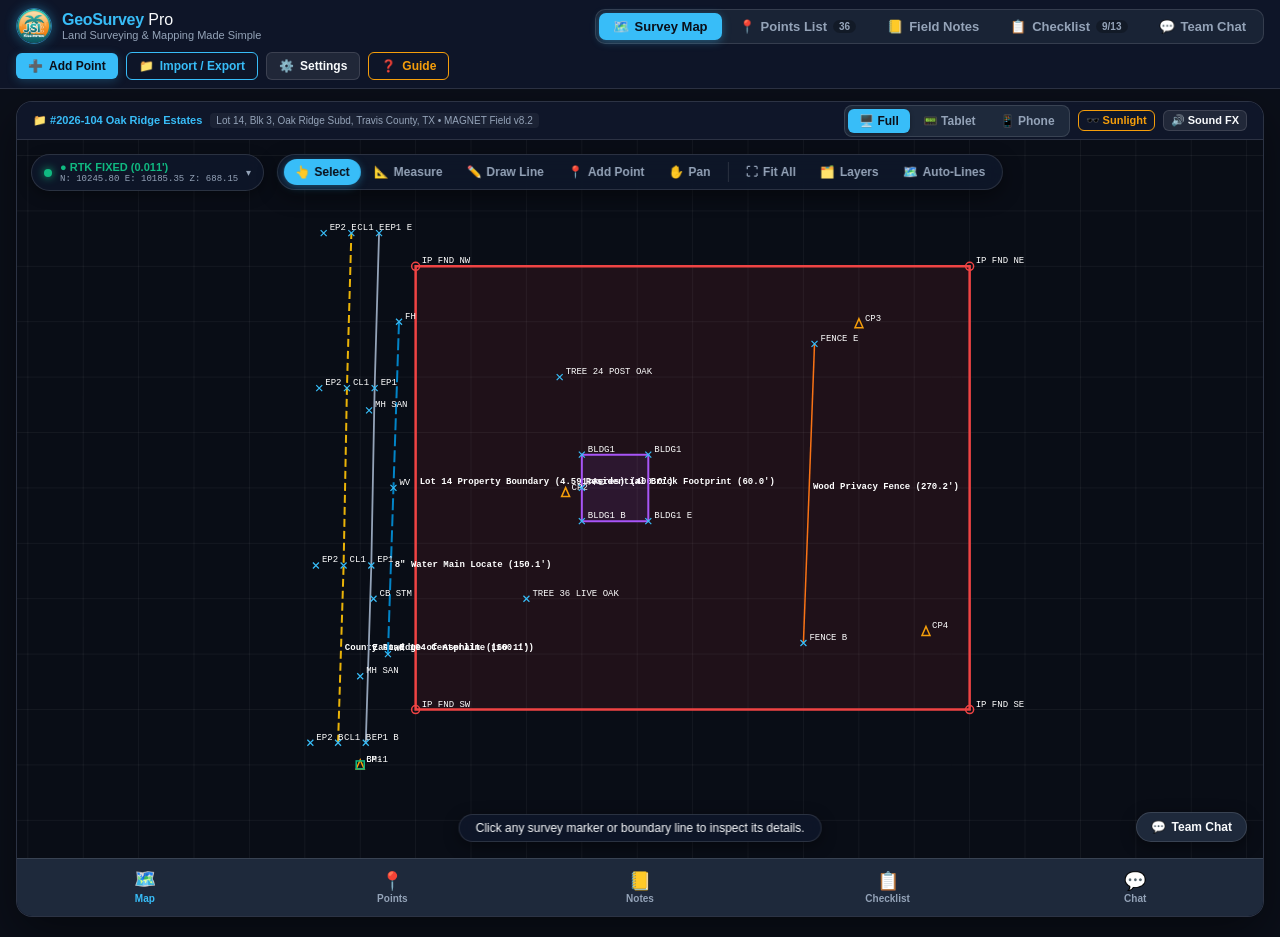
<file: index.html>
<!DOCTYPE html>
<html lang="en">
<head>
  <meta charset="UTF-8">
  <meta name="viewport" content="width=device-width, initial-scale=1.0, maximum-scale=1.0, user-scalable=no">
  <title>GeoSurvey Pro - Simple Land Surveying &amp; Mapping</title>
  <meta name="description" content="Land surveying software made simple: interactive site map, property boundary linework, points list, digital field book, project checklist, and team chat.">
  <meta name="theme-color" content="#0f172a">
  <meta name="mobile-web-app-capable" content="yes">
  <meta name="apple-mobile-web-app-capable" content="yes">
  <meta name="apple-mobile-web-app-status-bar-style" content="black-translucent">
  <link rel="manifest" href="manifest.json">
  <link rel="icon" type="image/png" sizes="48x48" href="assets/favicon-48.png">
  <link rel="icon" type="image/png" sizes="32x32" href="assets/favicon-32.png">
  <link rel="icon" type="image/png" sizes="192x192" href="assets/icon-192.png">
  <link rel="icon" type="image/svg+xml" href="assets/icon.svg">
  <link rel="apple-touch-icon" href="assets/icon-192.png">

  <!-- Core Styles -->
  <link rel="stylesheet" href="css/styles.css">
  <link rel="stylesheet" href="css/aim.css">
  <link rel="stylesheet" href="css/cad.css">
  <link rel="stylesheet" href="css/fieldbook.css">
  <link rel="stylesheet" href="css/platforms.css">
</head>
<body>

  <!-- MASTER TOP BAR: Clean, Human-Friendly Navigation & Global Actions -->
  <header class="master-header">
    <div class="brand-section">
      <img src="assets/logo.png" alt="GeoSurvey Logo" class="app-logo-img" onclick="window.app.openHowToUseModal()" title="GeoSurvey Pro - Click for Quick Guide">
      <div class="brand-text-wrap">
        <div class="brand-title-row">
          <span class="brand-title">GeoSurvey</span>
          <span class="brand-badge">Pro</span>
        </div>
        <div class="brand-sub">Land Surveying &amp; Mapping Made Simple</div>
      </div>
    </div>

    <!-- PRIMARY NAVIGATION TABS -->
    <nav class="header-nav-tabs">
      <button class="nav-tab-btn active" data-tab="cad" onclick="window.app.switchTab('cad')" title="Interactive Survey Site Map & Linework">
        <span>🗺️</span> <span class="nav-tab-text">Survey Map</span>
      </button>
      <button class="nav-tab-btn" data-tab="points" onclick="window.app.switchTab('points')" title="Coordinates Table & Point Collector">
        <span>📍</span> <span class="nav-tab-text">Points List</span>
        <span class="nav-tab-badge" id="header-points-count">36</span>
      </button>
      <button class="nav-tab-btn" data-tab="fieldbook" onclick="window.app.switchTab('fieldbook')" title="Digital Field Notes, Leveling & Monuments">
        <span>📒</span> <span class="nav-tab-text">Field Notes</span>
      </button>
      <button class="nav-tab-btn" data-tab="jobs" onclick="window.app.switchTab('jobs')" title="Project Tasks & Deliverables Checklist">
        <span>📋</span> <span class="nav-tab-text">Checklist</span>
        <span class="nav-tab-badge" id="header-checklist-count">8/13</span>
      </button>
      <button class="nav-tab-btn" data-tab="aim" onclick="window.app.switchTab('aim')" title="Team Instant Messaging (Field Crew & Office CAD)">
        <span>💬</span> <span class="nav-tab-text">Team Chat</span>
      </button>
    </nav>

    <!-- HEADER ACTION GROUP -->
    <div class="header-action-group">
      <button class="btn btn-sm btn-primary header-cta-btn" onclick="window.app.promptTakeRtkShot()" title="Record a new survey point or RTK GPS shot">
        <span>➕</span> <b>Add Point</b>
      </button>

      <button class="btn btn-sm btn-outline-primary" onclick="window.app.openImportExportModal()" title="Upload or Download CAD (DXF), CSV, or raw survey files">
        <span>📁</span> <b>Import / Export</b>
      </button>

      <button class="btn btn-sm btn-outline-light" onclick="window.app.openEquipmentModal()" title="Hardware Kit, Sensors, and Display Settings">
        <span>⚙️</span> <b>Settings</b>
      </button>

      <button class="btn btn-sm btn-outline-warning" onclick="window.app.openHowToUseModal()" title="Easy beginner's guide to using this app">
        <span>❓</span> <b>Guide</b>
      </button>
    </div>
  </header>

  <!-- MAIN APP CONTAINER -->
  <main class="device-outer-container">
    <div id="device-wrapper" class="mode-responsive brand-topcon">
      <div class="device-screen">

        <!-- SUB HEADER: Active Project Bar & Quick Toggles -->
        <div class="app-sub-header">
          <div class="sub-header-left">
            <span class="project-pill" onclick="window.app.switchTab('jobs')" title="Click to view Project Checklist">
              📁 <b id="app-bar-job-name">#2026-104 Oak Ridge Estates</b>
            </span>
            <span class="datum-tag" id="app-bar-job-sub">Lot 14, Travis County, TX • NAD83 / NAVD88</span>
          </div>

          <div class="sub-header-right">
            <!-- Viewport Switcher -->
            <div class="viewport-switcher" title="Switch viewport preview mode">
              <button class="mode-toggle-btn active" data-mode="responsive" onclick="window.app.setDeviceMode('responsive')" title="Full-width responsive view">🖥️ Full</button>
              <button class="mode-toggle-btn" data-mode="tablet" onclick="window.app.setDeviceMode('tablet')" title="Rugged tablet view">📟 Tablet</button>
              <button class="mode-toggle-btn" data-mode="phone" onclick="window.app.setDeviceMode('phone')" title="Mobile phone view">📱 Phone</button>
            </div>

            <button class="btn btn-xs btn-outline-warning" id="btn-sunlight-toggle" onclick="window.app.toggleSunlightMode()" title="Toggle High-Contrast Outdoor Sunlight Mode">
              🕶️ Sunlight
            </button>

            <button class="btn btn-xs btn-outline-light" onclick="window.soundFX.toggleMute(); this.textContent = window.soundFX.muted ? '🔇 Muted' : '🔊 Sound FX';">
              🔊 Sound FX
            </button>
          </div>
        </div>

        <!-- MAIN APP CONTENT VIEWPORT -->
        <div class="app-content-viewport">

          <!-- 1. SURVEY MAP & LINEWORK VIEW (100% Full Canvas) -->
          <section id="view-cad" class="app-view active">
            <div class="cad-viewport-layout">
              <canvas id="cad-canvas"></canvas>

              <!-- COMPACT GPS STATUS CHIP (Clickable for full sensor details) -->
              <div class="map-gps-chip" id="map-gps-chip" onclick="window.app.toggleGpsDetailsPopover()" title="Click to view GPS & Instrument accuracy details">
                <span class="status-indicator-dot online"></span>
                <div class="map-gps-chip-text">
                  <span class="map-gps-chip-title" id="status-gnss-badge">GPS: RTK FIXED (0.011')</span>
                  <span class="map-gps-chip-sub" id="rtk-hud-coords">N: 10245.80 E: 10185.35 Z: 688.15</span>
                </div>
                <span class="map-gps-chevron">▾</span>
              </div>

              <!-- GPS DETAILS POPOVER -->
              <div id="popover-gps-details" class="map-gps-popover" style="display: none;">
                <div class="popover-header">
                  <span>📡 Field Instrument &amp; GPS Status</span>
                  <button class="btn-close-sm" onclick="window.app.toggleGpsDetailsPopover()">✕</button>
                </div>
                <div class="popover-body">
                  <div class="popover-row"><span>Hardware:</span> <b id="hud-model">Topcon HiPer VR</b></div>
                  <div class="popover-row"><span>Controller:</span> <span id="hud-device">Topcon FC-6000</span></div>
                  <div class="popover-row"><span>Status:</span> <span class="badge badge-success" id="hud-status">RTK FIXED</span></div>
                  <div class="popover-row"><span>Satellites:</span> <span><b id="hud-sats">24</b> (PDOP: <span id="hud-pdop">1.05</span>)</span></div>
                  <div class="popover-row"><span>Horizontal Acc:</span> <b id="hud-hrms">0.011 ft</b></div>
                  <div class="popover-row"><span>Vertical Acc:</span> <b id="hud-vrms">0.019 ft</b></div>
                  <div class="popover-row"><span>Network:</span> <span id="hud-network">TopNET Live VRS</span></div>
                  <div class="popover-row"><span>Correction Link:</span> <span id="hud-link">LongLink BT ✔</span></div>
                  <div class="popover-row"><span>Software:</span> <span id="hud-sw">MAGNET Field v8.2</span></div>
                </div>
                <div class="popover-footer">
                  <button class="btn btn-xs btn-outline-warning w-full" onclick="window.app.openEquipmentModal()">⚙️ Change Hardware Kit</button>
                </div>
              </div>

              <!-- FLOATING MAP TOOLBAR (Top Center) -->
              <div class="map-floating-toolbar">
                <div class="map-tool-group">
                  <button class="map-tool-btn active" data-tool="select" onclick="window.cadEngine.setTool('select')" title="Select and inspect survey points or boundaries">
                    <span>👆</span> <b>Select</b>
                  </button>
                  <button class="map-tool-btn" data-tool="measure" onclick="window.cadEngine.setTool('measure')" title="Measure distance and bearing between points">
                    <span>📐</span> <b>Measure</b>
                  </button>
                  <button class="map-tool-btn" data-tool="line" onclick="window.cadEngine.setTool('line')" title="Draw property lines, roads, curbs, and buildings">
                    <span>✏️</span> <b>Draw Line</b>
                  </button>
                  <button class="map-tool-btn" data-tool="point" onclick="window.cadEngine.setTool('point')" title="Click on map to drop a new point">
                    <span>📍</span> <b>Add Point</b>
                  </button>
                  <button class="map-tool-btn" data-tool="pan" onclick="window.cadEngine.setTool('pan')" title="Pan around the map">
                    <span>✋</span> <b>Pan</b>
                  </button>
                </div>

                <div class="map-tool-divider"></div>

                <div class="map-action-group">
                  <button class="map-action-btn btn-finish-draw" id="btn-finish-drawing" onclick="window.cadEngine.finishActiveDrawing()" title="Finish drawing current line" style="display: none;">
                    <span>⚡</span> <b>Finish</b>
                  </button>
                  <button class="map-action-btn" onclick="window.cadEngine.fitExtents()" title="Fit all points and boundaries in view">
                    <span>⛶</span> <b>Fit All</b>
                  </button>
                  <button class="map-action-btn" onclick="window.cadEngine.toggleLayerModal()" title="Show/hide survey layers">
                    <span>🗂️</span> <b>Layers</b>
                  </button>
                  <button class="map-action-btn" onclick="window.app.runMagnetAutoLines()" title="Auto-connect MAGNET linework codes">
                    <span>🗺️</span> <b>Auto-Lines</b>
                  </button>
                </div>
              </div>

              <!-- SUB-BAR FOR FEATURE SELECTION (Visible when Draw Line is active) -->
              <div class="map-feature-subbar" id="map-feature-bar" style="display: none;">
                <span class="feature-bar-label">Drawing:</span>
                <button class="feat-chip active" data-feat="BOUNDARY" onclick="window.cadEngine.setFeature('BOUNDARY')">
                  <span class="feat-dot" style="background: #ef4444;"></span> Boundary Line
                </button>
                <button class="feat-chip" data-feat="CENTERLINE" onclick="window.cadEngine.setFeature('CENTERLINE')">
                  <span class="feat-dot" style="background: #eab308;"></span> Centerline
                </button>
                <button class="feat-chip" data-feat="EOP_CURB" onclick="window.cadEngine.setFeature('EOP_CURB')">
                  <span class="feat-dot" style="background: #94a3b8;"></span> Road Curb / EOP
                </button>
                <button class="feat-chip" data-feat="BUILDING" onclick="window.cadEngine.setFeature('BUILDING')">
                  <span class="feat-dot" style="background: #a855f7;"></span> Building
                </button>
                <button class="feat-chip" data-feat="UTILITIES" onclick="window.cadEngine.setFeature('UTILITIES')">
                  <span class="feat-dot" style="background: #0284c7;"></span> Utilities
                </button>
              </div>

              <!-- BOTTOM TOOL INSTRUCTION PILL -->
              <div class="map-instruction-pill" id="cad-tool-instruction">
                Click any survey marker or boundary line to inspect its details.
              </div>

              <!-- FLOATING CHAT BUTTON (Bottom Right) -->
              <button class="map-chat-float-btn" onclick="window.app.switchTab('aim')" title="Open Team Chat with Office CAD">
                💬 <span>Team Chat</span>
              </button>

              <!-- Dynamic Containers -->
              <div class="cad-inspector-wrapper" id="cad-inspector"></div>
              <div id="cad-measure-results"></div>
              <div id="cad-layer-modal"></div>
            </div>
          </section>

          <!-- 2. POINTS DATABASE & RTK GPS COLLECTOR VIEW -->
          <section id="view-points" class="app-view">
            <div class="points-view-container">
              <div class="points-header-row">
                <div class="search-input-wrap">
                  <input type="text" id="points-search-input" placeholder="Search points, codes, pins, benchmarks..." oninput="window.app.renderPointsTable()">
                </div>
                <span class="badge badge-primary" id="points-count-badge">36 Shots</span>
                <button class="btn btn-xs btn-outline-success" onclick="window.pointManager.connectDeviceGps(pos => window.app.showToast('Device GPS: Accuracy ' + pos.accuracyFt.toFixed(1) + ' ft'), err => window.app.showToast(err))">
                  🛰️ Phone GPS
                </button>
                <button class="btn btn-xs btn-outline-primary" onclick="window.dxfManager.exportCsv()">
                  📊 Export CSV
                </button>
                <button class="btn btn-xs btn-primary" onclick="window.app.promptTakeRtkShot()">
                  ➕ Add Point
                </button>
              </div>

              <!-- Point Category Filter Chips -->
              <div class="points-filter-bar">
                <span style="font-size: 11px; color: var(--text-muted); margin-right: 4px;">Filter:</span>
                <button class="pts-filter-btn active" data-filter="all" onclick="window.app.setPointsFilter('all')">All Points</button>
                <button class="pts-filter-btn" data-filter="pins" onclick="window.app.setPointsFilter('pins')">📌 Property Pins</button>
                <button class="pts-filter-btn" data-filter="curbs" onclick="window.app.setPointsFilter('curbs')">🛣️ Roads &amp; Curbs</button>
                <button class="pts-filter-btn" data-filter="buildings" onclick="window.app.setPointsFilter('buildings')">🏠 Buildings</button>
                <button class="pts-filter-btn" data-filter="utilities" onclick="window.app.setPointsFilter('utilities')">💧 Utilities</button>
              </div>

              <div class="points-table-wrapper" style="margin-top: 10px;">
                <table class="survey-table">
                  <thead>
                    <tr>
                      <th>PT #</th>
                      <th>CODE</th>
                      <th>NORTHING (Y)</th>
                      <th>EASTING (X)</th>
                      <th>ELEV (Z)</th>
                      <th>DESCRIPTION</th>
                      <th>ROD</th>
                      <th>ACTIONS</th>
                    </tr>
                  </thead>
                  <tbody id="points-table-body"></tbody>
                </table>
              </div>
            </div>
          </section>

          <!-- 3. DIGITAL FIELD NOTES REPLACEMENT VIEW -->
          <section id="view-fieldbook" class="app-view">
            <div id="fieldbook-container"></div>
          </section>

          <!-- 4. JOBS & CHECKLIST TRACKER VIEW -->
          <section id="view-jobs" class="app-view">
            <div id="jobs-container"></div>
          </section>

          <!-- 5. TEAM CHAT VIEW (Office CAD & Field Crew) -->
          <section id="view-aim" class="app-view">
            <div class="aim-view-container">
              <div id="aim-container" style="height: 100%;"></div>
            </div>
          </section>

        </div>

        <!-- NON-BLOCKING TOAST CONTAINER -->
        <div id="toast-container" class="toast-container"></div>

        <!-- MOBILE BOTTOM NAVIGATION BAR -->
        <nav class="android-bottom-nav">
          <button class="android-nav-item active" data-tab="cad" onclick="window.app.switchTab('cad')">
            <span class="nav-icon">🗺️</span>
            <span class="nav-label">Map</span>
          </button>

          <button class="android-nav-item" data-tab="points" onclick="window.app.switchTab('points')">
            <span class="nav-icon">📍</span>
            <span class="nav-label">Points</span>
          </button>

          <button class="android-nav-item" data-tab="fieldbook" onclick="window.app.switchTab('fieldbook')">
            <span class="nav-icon">📒</span>
            <span class="nav-label">Notes</span>
          </button>

          <button class="android-nav-item" data-tab="jobs" onclick="window.app.switchTab('jobs')">
            <span class="nav-icon">📋</span>
            <span class="nav-label">Checklist</span>
          </button>

          <button class="android-nav-item" data-tab="aim" onclick="window.app.switchTab('aim')">
            <span class="nav-icon">💬</span>
            <span class="nav-label">Chat</span>
          </button>
        </nav>

      </div>
    </div>
  </main>

  <!-- HIDDEN FILE INPUTS FOR IMPORTS -->
  <div style="display: none;">
    <input type="file" id="file-dxf-import" accept=".dxf">
    <input type="file" id="file-csv-import" accept=".csv,.txt">
    <input type="file" id="file-rw5-import" accept=".rw5,.raw">
    <input type="file" id="file-fbk-import" accept=".fbk">
  </div>

  <!-- MODAL ROOT (Import/Export, Guide, Equipment Kit, Quick Shot) -->
  <div id="modal-root"></div>

  <!-- Application Logic Scripts -->
  <script src="js/sample-data.js"></script>
  <script src="js/audio.js"></script>
  <script src="js/points.js"></script>
  <script src="js/cad-engine.js"></script>
  <script src="js/dxf.js"></script>
  <script src="js/fieldbook.js"></script>
  <script src="js/jobs.js"></script>
  <script src="js/aim-chat.js"></script>
  <script src="js/app.js"></script>

  <!-- PWA Service Worker Registration & Initialization -->
  <script>
    window.addEventListener('DOMContentLoaded', () => {
      window.app.init();

      if ('serviceWorker' in navigator) {
        navigator.serviceWorker.register('./sw.js')
          .then(reg => console.log('Surveyor Service Worker registered:', reg.scope))
          .catch(err => console.log('Service Worker registration skipped:', err));
      }
    });
  </script>
</body>
</html>
</file>
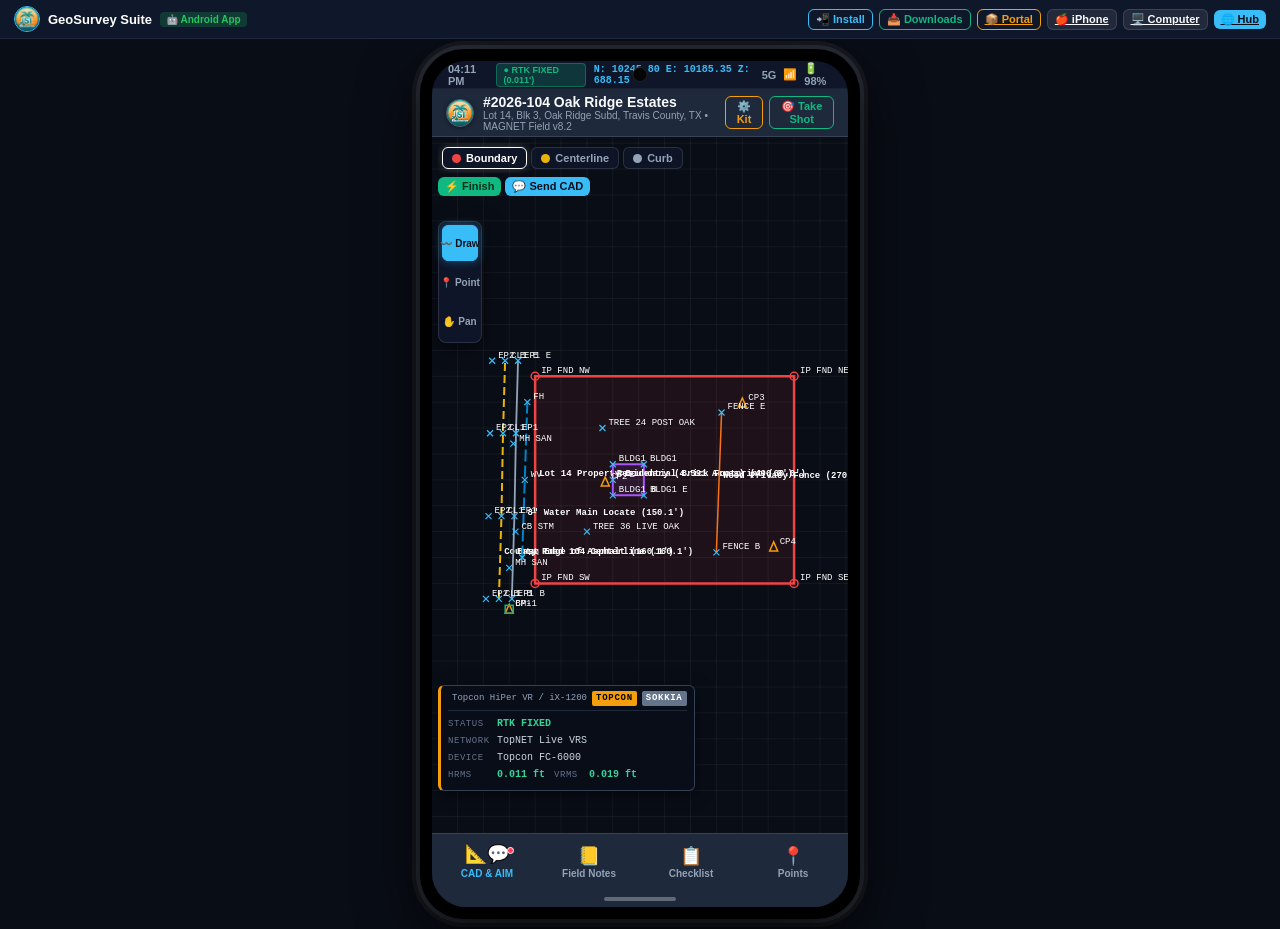
<file: android.html>
<!DOCTYPE html>
<html lang="en">
<head>
  <meta charset="UTF-8">
  <meta name="viewport" content="width=device-width, initial-scale=1.0, maximum-scale=1.0, user-scalable=no">
  <title>GeoSurvey Pro - Android Edition</title>
  <meta name="description" content="Land Surveying Android Application for Topcon & Sokkia Field Tablets: MAGNET Field integration, 3/4 CAD Canvas & 1/4 2-Person AIM Chat link, and Digital Field Notes.">
  <meta name="theme-color" content="#0f172a">
  <meta name="mobile-web-app-capable" content="yes">

  <link rel="manifest" href="manifest.json">
  <link rel="icon" type="image/png" sizes="48x48" href="assets/favicon-48.png">
  <link rel="icon" type="image/png" sizes="32x32" href="assets/favicon-32.png">
  <link rel="icon" type="image/png" sizes="192x192" href="assets/icon-192.png">
  <link rel="icon" type="image/svg+xml" href="assets/icon.svg">

  <!-- Core Styles -->
  <link rel="stylesheet" href="css/styles.css">
  <link rel="stylesheet" href="css/aim.css">
  <link rel="stylesheet" href="css/cad.css">
  <link rel="stylesheet" href="css/fieldbook.css">
  <link rel="stylesheet" href="css/platforms.css">

  <style>
    body {
      background: #090d16;
      margin: 0;
      padding: 0;
      min-height: 100vh;
      display: flex;
      flex-direction: column;
      align-items: center;
      justify-content: center;
    }
    .android-app-portal-bar {
      width: 100%;
      background: #0f172a;
      border-bottom: 1px solid #1e293b;
      padding: 6px 14px;
      display: flex;
      align-items: center;
      justify-content: space-between;
      box-sizing: border-box;
      z-index: 100;
    }
  </style>
</head>
<body>

  <!-- Top Suite Navigation Banner -->
  <header class="android-app-portal-bar">
    <div style="display: flex; align-items: center; gap: 8px;">
      <img src="assets/logo.png" alt="Logo" style="width: 26px; height: 26px; border-radius: 50%; border: 1.5px solid var(--accent-primary);">
      <span style="font-size: 13px; font-weight: 700; color: #ffffff;">GeoSurvey Suite</span>
      <span style="font-size: 10px; background: rgba(34, 197, 94, 0.2); color: #22c55e; padding: 2px 6px; border-radius: 4px; font-weight: 700;">🤖 Android App</span>
    </div>
    <div style="display: flex; align-items: center; gap: 6px;">
      <button class="btn btn-xs btn-outline-primary" onclick="window.app.promptAppInstall()" title="Install app to your device">📲 Install</button>
      <button class="btn btn-xs btn-outline-success" onclick="window.app.openDownloadModal()" title="Download testing packages for coworkers">📥 Downloads</button>
      <a href="downloads.html" class="btn btn-xs btn-outline-warning" title="Open Download Testing Portal">📦 Portal</a>
      <a href="iphone.html" class="btn btn-xs btn-outline-light" title="Switch to iPhone App">🍎 iPhone</a>
      <a href="desktop.html" class="btn btn-xs btn-outline-light" title="Switch to Computer Program">🖥️ Computer</a>
      <a href="index.html" class="btn btn-xs btn-primary" title="Return to Suite Hub">🌐 Hub</a>
    </div>
  </header>

  <!-- ANDROID / TOPCON FC-6000 DEVICE FRAME -->
  <main class="device-outer-container" style="padding: 10px 0;">
    <div id="device-wrapper" class="mode-phone brand-topcon">
      <div class="device-screen">

        <!-- ANDROID STATUS BAR -->
        <div class="android-status-bar">
          <div class="status-left">
            <span class="android-clock">08:42</span>
            <span class="gnss-fixed-tag" id="status-gnss-badge" onclick="window.app.openEquipmentModal()" style="cursor:pointer;" title="Tap to configure Topcon / Sokkia hardware">● RTK FIXED (0.011')</span>
            <span id="rtk-hud-coords" style="font-family: var(--font-mono); font-size: 10px; color: var(--accent-primary);">N: 10245.80 E: 10185.35 Z: 688.15</span>
          </div>
          <div class="status-right">
            <span>5G</span>
            <span>📶</span>
            <span>🔋 98%</span>
          </div>
        </div>

        <!-- ANDROID APP BAR -->
        <div class="android-app-bar">
          <div class="app-bar-brand-wrap">
            <img src="assets/logo.png" alt="GeoSurvey Logo" class="android-app-logo">
            <div class="app-bar-title">
              <h1 id="app-bar-job-name">#2026-104 Oak Ridge Estates</h1>
              <span id="app-bar-job-sub">Lot 14, Travis County, TX • MAGNET Field v8.2</span>
            </div>
          </div>
          <div class="app-bar-actions">
            <button class="btn btn-xs btn-outline-warning" onclick="window.app.openEquipmentModal()" title="Configure Topcon / Sokkia Kit">
              ⚙️ Kit
            </button>
            <button class="btn btn-xs btn-outline-success" onclick="window.app.promptTakeRtkShot()" title="Record MAGNET Field RTK / TS Shot">
              🎯 Take Shot
            </button>
          </div>
        </div>

        <!-- MAIN APP CONTENT VIEWPORT -->
        <div class="app-content-viewport">

          <!-- 1. SPLIT SCREEN: CAD CANVAS (3/4 SCREEN) & AIM 2-PERSON CHAT (1/4 SCREEN) -->
          <section id="view-cad" class="app-view active">
            <div class="cad-aim-split-container">
              <!-- CANVAS VIEWPORT (3/4 SCREEN) -->
              <div class="split-pane-cad">
                <div class="cad-viewport-layout">
                  <canvas id="cad-canvas"></canvas>

                  <!-- GNSS HUD OVERLAY -->
                  <div class="gnss-hud-overlay" id="gnss-hud">
                    <div class="gnss-hud-row gnss-hud-title" style="pointer-events:auto; cursor:pointer;" onclick="window.app.openEquipmentModal()" title="Click to switch Topcon / Sokkia gear">
                      <span class="gnss-brand topcon" id="hud-brand-topcon">TOPCON</span>
                      <span class="gnss-brand sokkia" id="hud-brand-sokkia">SOKKIA</span>
                      <span class="gnss-model" id="hud-model">HiPer VR / iX-1200</span>
                    </div>
                    <div class="gnss-hud-row">
                      <span class="gnss-label">STATUS</span>
                      <span class="gnss-value gnss-fixed" id="hud-status">RTK FIXED</span>
                    </div>
                    <div class="gnss-hud-row">
                      <span class="gnss-label">NETWORK</span>
                      <span class="gnss-value" id="hud-network">TopNET Live VRS</span>
                    </div>
                    <div class="gnss-hud-row">
                      <span class="gnss-label">DEVICE</span>
                      <span class="gnss-value" id="hud-device">Topcon FC-6000 (Android)</span>
                    </div>
                    <div class="gnss-hud-row">
                      <span class="gnss-label">HRMS</span>
                      <span class="gnss-value gnss-fixed" id="hud-hrms">0.011 ft</span>
                      <span class="gnss-label" style="margin-left:4px; min-width:30px;">VRMS</span>
                      <span class="gnss-value gnss-fixed" id="hud-vrms">0.019 ft</span>
                    </div>
                  </div>

                  <!-- Floating Top Survey Feature Bar -->
                  <div class="cad-floating-topbar">
                    <div class="sue-utility-bar">
                      <button class="survey-feat-btn sue-util-btn active" data-feat="BOUNDARY" onclick="window.cadEngine.setFeature('BOUNDARY')">
                        <span class="sue-util-dot" style="background: #ef4444;"></span> Boundary
                      </button>
                      <button class="survey-feat-btn sue-util-btn" data-feat="CENTERLINE" onclick="window.cadEngine.setFeature('CENTERLINE')">
                        <span class="sue-util-dot" style="background: #eab308;"></span> Centerline
                      </button>
                      <button class="survey-feat-btn sue-util-btn" data-feat="EOP_CURB" onclick="window.cadEngine.setFeature('EOP_CURB')">
                        <span class="sue-util-dot" style="background: #94a3b8;"></span> Curb
                      </button>
                    </div>

                    <div class="cad-top-right">
                      <div id="cad-coord-hud" class="cad-coord-badge">N: <b>10250.00</b> E: <b>10250.00</b></div>
                      <button class="btn btn-xs btn-success font-bold" onclick="window.cadEngine.finishActiveDrawing()" title="Finish Current Linework">
                        ⚡ Finish
                      </button>
                      <button class="btn btn-xs btn-primary font-bold" onclick="window.cadEngine.sendLineworkToAim()" title="Transmit Linework to Civil 3D Office via AIM">
                        💬 Send CAD
                      </button>
                    </div>
                  </div>

                  <!-- Left Survey Toolbox -->
                  <div class="sue-toolbox">
                    <button class="cad-tool-btn sue-tool-btn active" data-tool="line" onclick="window.cadEngine.setTool('line')" title="Draw Line">
                      〰️ Draw
                    </button>
                    <button class="cad-tool-btn sue-tool-btn" data-tool="point" onclick="window.cadEngine.setTool('point')" title="Add Point">
                      📍 Point
                    </button>
                    <button class="cad-tool-btn sue-tool-btn" data-tool="pan" onclick="window.cadEngine.setTool('pan')" title="Pan Site">
                      ✋ Pan
                    </button>
                  </div>

                  <div class="cad-inspector-wrapper" id="cad-inspector"></div>
                  <div id="cad-measure-results"></div>
                  <div id="cad-layer-modal"></div>
                </div>
              </div>

              <!-- AIM CHAT VIEWPORT (1/4 SCREEN - 2-PERSON DIRECT IM) -->
              <div class="split-pane-aim">
                <div id="aim-container" style="height: 100%;"></div>
              </div>
            </div>
          </section>

          <!-- 2. DIGITAL FIELD NOTES REPLACEMENT VIEW -->
          <section id="view-fieldbook" class="app-view">
            <div id="fieldbook-container"></div>
          </section>

          <!-- 3. JOBS & CHECKLIST TRACKER VIEW -->
          <section id="view-jobs" class="app-view">
            <div id="jobs-container"></div>
          </section>

          <!-- 4. SURVEY POINTS DATABASE VIEW -->
          <section id="view-points" class="app-view">
            <div class="points-view-container">
              <div class="points-header-row">
                <div class="search-input-wrap">
                  <input type="text" id="points-search-input" placeholder="Search points, codes, pins..." oninput="window.app.renderPointsTable()">
                </div>
                <span class="badge badge-primary" id="points-count-badge">36 Shots</span>
                <button class="btn btn-xs btn-outline-success" onclick="window.pointManager.connectDeviceGps(pos => window.app.showToast('Device GPS: Accuracy ' + pos.accuracyFt.toFixed(1) + ' ft'), err => window.app.showToast(err))">
                  🛰️ GPS
                </button>
                <button class="btn btn-xs btn-primary" onclick="window.app.promptTakeRtkShot()">
                  + Shot
                </button>
              </div>
              <div class="points-table-wrapper">
                <table class="survey-table">
                  <thead>
                    <tr>
                      <th>PT #</th>
                      <th>CODE</th>
                      <th>NORTHING</th>
                      <th>EASTING</th>
                      <th>ELEV</th>
                      <th>DESC</th>
                      <th>ACTIONS</th>
                    </tr>
                  </thead>
                  <tbody id="points-table-body"></tbody>
                </table>
              </div>
            </div>
          </section>

        </div>

        <!-- TOAST CONTAINER -->
        <div id="toast-container" class="toast-container"></div>

        <!-- ANDROID BOTTOM NAVIGATION BAR -->
        <nav class="android-bottom-nav">
          <button class="android-nav-item active" data-tab="cad" onclick="window.app.switchTab('cad')">
            <span class="nav-icon">📐💬</span>
            <span class="nav-label">CAD &amp; AIM</span>
            <span class="nav-badge-dot"></span>
          </button>

          <button class="android-nav-item" data-tab="fieldbook" onclick="window.app.switchTab('fieldbook')">
            <span class="nav-icon">📒</span>
            <span class="nav-label">Field Notes</span>
          </button>

          <button class="android-nav-item" data-tab="jobs" onclick="window.app.switchTab('jobs')">
            <span class="nav-icon">📋</span>
            <span class="nav-label">Checklist</span>
          </button>

          <button class="android-nav-item" data-tab="points" onclick="window.app.switchTab('points')">
            <span class="nav-icon">📍</span>
            <span class="nav-label">Points</span>
          </button>
        </nav>

        <!-- ANDROID GESTURE NAVIGATION PILL -->
        <div class="android-gesture-bar">
          <div class="gesture-pill"></div>
        </div>

      </div>
    </div>
  </main>

  <!-- MODAL ROOT -->
  <div id="modal-root"></div>

  <!-- Scripts -->
  <script src="js/sample-data.js"></script>
  <script src="js/audio.js"></script>
  <script src="js/points.js"></script>
  <script src="js/cad-engine.js"></script>
  <script src="js/dxf.js"></script>
  <script src="js/fieldbook.js"></script>
  <script src="js/jobs.js"></script>
  <script src="js/aim-chat.js"></script>
  <script src="js/app.js"></script>

  <script>
    window.addEventListener('DOMContentLoaded', () => {
      window.app.deviceMode = 'phone';
      window.app.init();
    });
  </script>
</body>
</html>
</file>
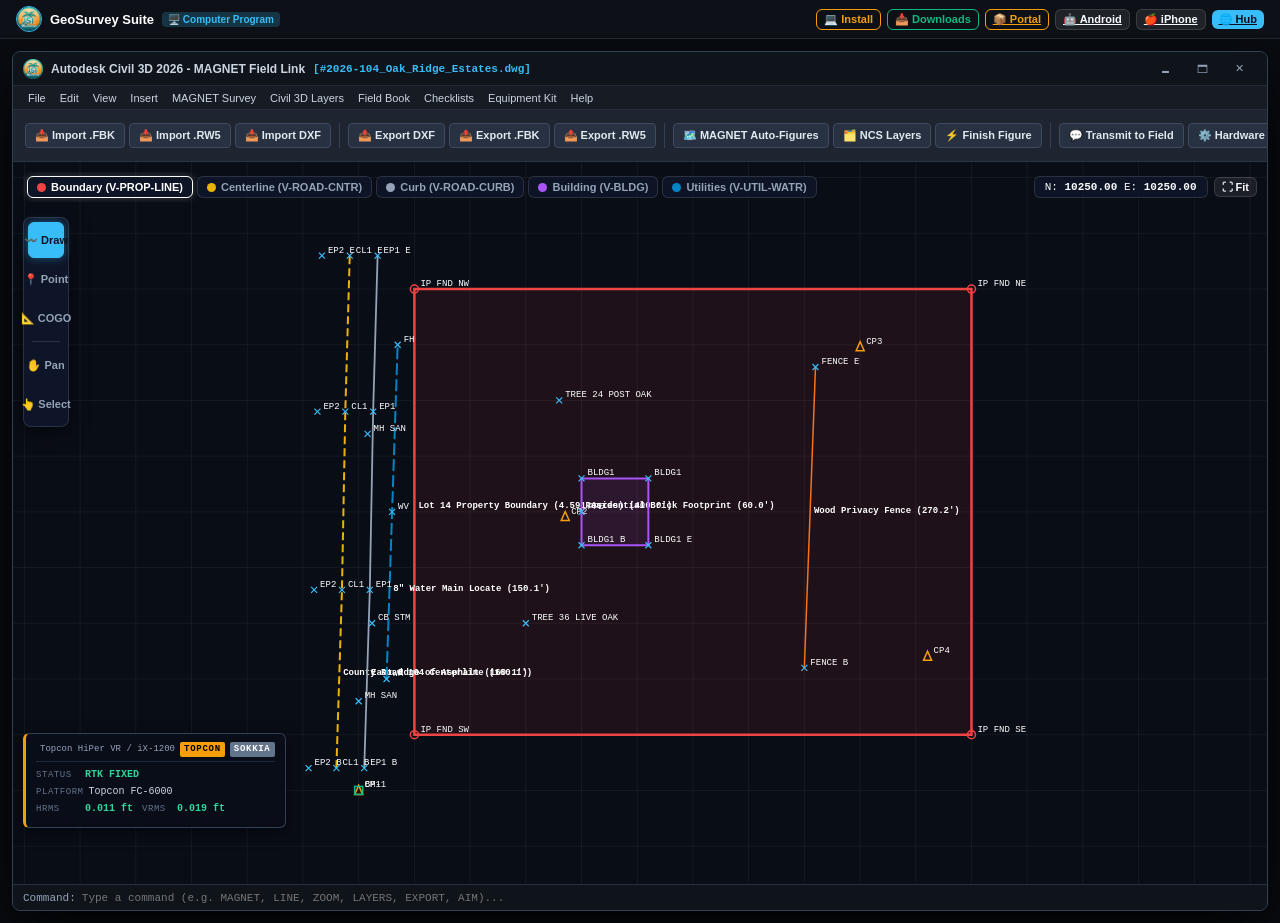
<file: desktop.html>
<!DOCTYPE html>
<html lang="en" class="desktop-program-root">
<head>
  <meta charset="UTF-8">
  <meta name="viewport" content="width=device-width, initial-scale=1.0">
  <title>GeoSurvey Civil 3D Office Workstation - Computer Program</title>
  <meta name="description" content="Land Surveying Computer Program: Autodesk Civil 3D 2026 Survey Workstation with MAGNET Field link, NCS survey figures, 2-person live AIM field link, and DXF/FBK/RW5 database.">
  <meta name="theme-color" content="#0f131a">

  <link rel="icon" type="image/png" sizes="48x48" href="assets/favicon-48.png">
  <link rel="icon" type="image/png" sizes="32x32" href="assets/favicon-32.png">
  <link rel="icon" type="image/png" sizes="192x192" href="assets/icon-192.png">
  <link rel="icon" type="image/svg+xml" href="assets/icon.svg">

  <!-- Core Styles -->
  <link rel="stylesheet" href="css/styles.css">
  <link rel="stylesheet" href="css/aim.css">
  <link rel="stylesheet" href="css/cad.css">
  <link rel="stylesheet" href="css/fieldbook.css">
  <link rel="stylesheet" href="css/platforms.css">

  <style>
    body {
      background: #090c12;
      margin: 0;
      padding: 0;
      min-height: 100vh;
      display: flex;
      flex-direction: column;
      align-items: center;
      justify-content: center;
      font-family: 'Segoe UI', Tahoma, Arial, sans-serif;
    }
    .desktop-portal-bar {
      width: 100%;
      background: #0d1117;
      border-bottom: 1px solid #21262d;
      padding: 6px 16px;
      display: flex;
      align-items: center;
      justify-content: space-between;
      box-sizing: border-box;
      z-index: 100;
    }
  </style>
</head>
<body>

  <!-- Suite Portal Bar -->
  <header class="desktop-portal-bar">
    <div style="display: flex; align-items: center; gap: 8px;">
      <img src="assets/logo.png" alt="Logo" style="width: 26px; height: 26px; border-radius: 50%; border: 1.5px solid var(--accent-primary);">
      <span style="font-size: 13px; font-weight: 700; color: #ffffff;">GeoSurvey Suite</span>
      <span style="font-size: 10px; background: rgba(56, 189, 248, 0.2); color: #38bdf8; padding: 2px 6px; border-radius: 4px; font-weight: 700;">🖥️ Computer Program</span>
    </div>
    <div style="display: flex; align-items: center; gap: 6px;">
      <button class="btn btn-xs btn-outline-warning" onclick="window.app.promptAppInstall()" title="Install software to your computer">💻 Install</button>
      <button class="btn btn-xs btn-outline-success" onclick="window.app.openDownloadModal()" title="Download testing packages for coworkers">📥 Downloads</button>
      <a href="downloads.html" class="btn btn-xs btn-outline-warning" title="Open Download Testing Portal">📦 Portal</a>
      <a href="android.html" class="btn btn-xs btn-outline-light" title="Switch to Android App">🤖 Android</a>
      <a href="iphone.html" class="btn btn-xs btn-outline-light" title="Switch to iPhone App">🍎 iPhone</a>
      <a href="index.html" class="btn btn-xs btn-primary" title="Return to Suite Hub">🌐 Hub</a>
    </div>
  </header>

  <!-- COMPUTER PROGRAM / CIVIL 3D WORKSTATION APPLICATION WINDOW -->
  <main class="device-outer-container" style="padding: 12px; max-width: 1420px; width: 100%;">
    <div id="device-wrapper" class="mode-desktop-app">

      <!-- DESKTOP WINDOW TITLEBAR (Windows 11 / CAD Workstation) -->
      <div class="desktop-titlebar">
        <div class="desktop-title-left">
          <img src="assets/logo.png" alt="Civil 3D" class="desktop-program-logo">
          <span>Autodesk Civil 3D 2026 - MAGNET Field Link</span>
          <span class="desktop-doc-name">[#2026-104_Oak_Ridge_Estates.dwg]</span>
        </div>
        <div class="desktop-window-controls">
          <button class="win-control-btn" title="Minimize">🗕</button>
          <button class="win-control-btn" title="Maximize">🗖</button>
          <button class="win-control-btn close" title="Close" onclick="window.location.href='index.html'">✕</button>
        </div>
      </div>

      <!-- DESKTOP MENU BAR -->
      <div class="desktop-menubar">
        <span class="menu-item">File</span>
        <span class="menu-item">Edit</span>
        <span class="menu-item">View</span>
        <span class="menu-item">Insert</span>
        <span class="menu-item" onclick="window.app.runMagnetAutoLines()">MAGNET Survey</span>
        <span class="menu-item" onclick="window.cadEngine.toggleLayerModal()">Civil 3D Layers</span>
        <span class="menu-item" onclick="window.app.switchTab('fieldbook')">Field Book</span>
        <span class="menu-item" onclick="window.app.switchTab('jobs')">Checklists</span>
        <span class="menu-item" onclick="window.app.openEquipmentModal()">Equipment Kit</span>
        <span class="menu-item">Help</span>
      </div>

      <!-- CIVIL 3D SURVEY RIBBON -->
      <div class="desktop-ribbon">
        <div class="ribbon-group">
          <button class="ribbon-btn" onclick="document.getElementById('file-fbk-import').click()" title="Import Civil 3D Survey Database Field Book">
            📥 Import .FBK
          </button>
          <button class="ribbon-btn" onclick="document.getElementById('file-rw5-import').click()" title="Import Topcon/Sokkia MAGNET Raw">
            📥 Import .RW5
          </button>
          <button class="ribbon-btn" onclick="document.getElementById('file-dxf-import').click()" title="Import AutoCAD / Civil 3D DXF">
            📥 Import DXF
          </button>
        </div>

        <div class="ribbon-group">
          <button class="ribbon-btn" onclick="window.dxfManager.downloadDxf()" title="Export Civil 3D NCS Layered DXF">
            📤 Export DXF
          </button>
          <button class="ribbon-btn" onclick="window.dxfManager.exportCivil3dFbk()" title="Export Civil 3D .FBK">
            📤 Export .FBK
          </button>
          <button class="ribbon-btn" onclick="window.dxfManager.exportMagnetRaw()" title="Export MAGNET .RW5">
            📤 Export .RW5
          </button>
        </div>

        <div class="ribbon-group">
          <button class="ribbon-btn" onclick="window.app.runMagnetAutoLines()" title="Auto-build survey figures from MAGNET feature codes">
            🗺️ MAGNET Auto-Figures
          </button>
          <button class="ribbon-btn" onclick="window.cadEngine.toggleLayerModal()" title="Civil 3D NCS Layers">
            🗂️ NCS Layers
          </button>
          <button class="ribbon-btn" onclick="window.cadEngine.finishActiveDrawing()" title="Finish Current Figure">
            ⚡ Finish Figure
          </button>
        </div>

        <div class="ribbon-group">
          <button class="ribbon-btn" onclick="window.cadEngine.sendLineworkToAim()" title="Transmit Linework to Field Chief Mike via AIM">
            💬 Transmit to Field
          </button>
          <button class="ribbon-btn" onclick="window.app.openEquipmentModal()" title="Field Hardware Kit Config">
            ⚙️ Hardware Kit
          </button>
        </div>

        <!-- Hidden file inputs -->
        <input type="file" id="file-fbk-import" accept=".fbk,text/plain,application/octet-stream" style="display: none;">
        <input type="file" id="file-rw5-import" accept=".rw5,.raw,text/plain,application/octet-stream" style="display: none;">
        <input type="file" id="file-dxf-import" accept=".dxf,text/plain,application/octet-stream" style="display: none;">
      </div>

      <!-- MAIN PROGRAM VIEWPORT -->
      <div class="app-content-viewport" style="flex: 1; position: relative;">

        <!-- 1. SPLIT SCREEN: CIVIL 3D DRAFTING STATION (75% / 3/4) & AIM FIELD LINK (25% / 1/4) -->
        <section id="view-cad" class="app-view active" style="height: 100%;">
          <div class="cad-aim-split-container">
            <!-- CIVIL 3D WORKSTATION CANVAS (3/4 SCREEN) -->
            <div class="split-pane-cad">
              <div class="cad-viewport-layout">
                <canvas id="cad-canvas"></canvas>

                <!-- TOPCON / SOKKIA GNSS & ROBOTIC TS HUD OVERLAY -->
                <div class="gnss-hud-overlay" id="gnss-hud">
                  <div class="gnss-hud-row gnss-hud-title" style="pointer-events:auto; cursor:pointer;" onclick="window.app.openEquipmentModal()" title="Click to switch gear">
                    <span class="gnss-brand topcon" id="hud-brand-topcon">TOPCON</span>
                    <span class="gnss-brand sokkia" id="hud-brand-sokkia">SOKKIA</span>
                    <span class="gnss-model" id="hud-model">HiPer VR / iX-1200</span>
                  </div>
                  <div class="gnss-hud-row">
                    <span class="gnss-label">STATUS</span>
                    <span class="gnss-value gnss-fixed" id="hud-status">RTK FIXED</span>
                  </div>
                  <div class="gnss-hud-row">
                    <span class="gnss-label">PLATFORM</span>
                    <span class="gnss-value" id="hud-device">Civil 3D Workstation (PC)</span>
                  </div>
                  <div class="gnss-hud-row">
                    <span class="gnss-label">HRMS</span>
                    <span class="gnss-value gnss-fixed" id="hud-hrms">0.011 ft</span>
                    <span class="gnss-label" style="margin-left:4px; min-width:30px;">VRMS</span>
                    <span class="gnss-value gnss-fixed" id="hud-vrms">0.019 ft</span>
                  </div>
                </div>

                <!-- Floating Top Survey Feature Bar -->
                <div class="cad-floating-topbar">
                  <div class="sue-utility-bar">
                    <button class="survey-feat-btn sue-util-btn active" data-feat="BOUNDARY" onclick="window.cadEngine.setFeature('BOUNDARY')">
                      <span class="sue-util-dot" style="background: #ef4444;"></span> Boundary (V-PROP-LINE)
                    </button>
                    <button class="survey-feat-btn sue-util-btn" data-feat="CENTERLINE" onclick="window.cadEngine.setFeature('CENTERLINE')">
                      <span class="sue-util-dot" style="background: #eab308;"></span> Centerline (V-ROAD-CNTR)
                    </button>
                    <button class="survey-feat-btn sue-util-btn" data-feat="EOP_CURB" onclick="window.cadEngine.setFeature('EOP_CURB')">
                      <span class="sue-util-dot" style="background: #94a3b8;"></span> Curb (V-ROAD-CURB)
                    </button>
                    <button class="survey-feat-btn sue-util-btn" data-feat="BUILDING" onclick="window.cadEngine.setFeature('BUILDING')">
                      <span class="sue-util-dot" style="background: #a855f7;"></span> Building (V-BLDG)
                    </button>
                    <button class="survey-feat-btn sue-util-btn" data-feat="UTILITIES" onclick="window.cadEngine.setFeature('UTILITIES')">
                      <span class="sue-util-dot" style="background: #0284c7;"></span> Utilities (V-UTIL-WATR)
                    </button>
                  </div>

                  <div class="cad-top-right">
                    <div id="cad-coord-hud" class="cad-coord-badge">N: <b>10250.00</b> E: <b>10250.00</b></div>
                    <button class="btn btn-xs btn-outline-light" onclick="window.cadEngine.fitExtents()" title="Zoom Extents">
                      ⛶ Fit
                    </button>
                  </div>
                </div>

                <!-- Floating Left Survey Toolbox -->
                <div class="sue-toolbox">
                  <button class="cad-tool-btn sue-tool-btn active" data-tool="line" onclick="window.cadEngine.setTool('line')" title="Draw Line">
                    〰️ Draw
                  </button>
                  <button class="cad-tool-btn sue-tool-btn" data-tool="point" onclick="window.cadEngine.setTool('point')" title="Add Point">
                    📍 Point
                  </button>
                  <button class="cad-tool-btn sue-tool-btn" data-tool="measure" onclick="window.cadEngine.setTool('measure')" title="Measure COGO Inverse">
                    📐 COGO
                  </button>
                  <div class="toolbox-divider"></div>
                  <button class="cad-tool-btn sue-tool-btn" data-tool="pan" onclick="window.cadEngine.setTool('pan')" title="Pan Site">
                    ✋ Pan
                  </button>
                  <button class="cad-tool-btn sue-tool-btn" data-tool="select" onclick="window.cadEngine.setTool('select')" title="Select Point">
                    👆 Select
                  </button>
                </div>

                <div class="cad-inspector-wrapper" id="cad-inspector"></div>
                <div id="cad-measure-results"></div>
                <div id="cad-layer-modal"></div>
              </div>
            </div>

            <!-- AIM FIELD CHAT DOCKED SIDEBAR (1/4 OF SCREEN - 2-PERSON DIRECT IM) -->
            <div class="split-pane-aim">
              <div id="aim-container" style="height: 100%;"></div>
            </div>
          </div>
        </section>

        <!-- 2. DIGITAL FIELD NOTES -->
        <section id="view-fieldbook" class="app-view">
          <div id="fieldbook-container"></div>
        </section>

        <!-- 3. JOBS & CHECKLIST TRACKER -->
        <section id="view-jobs" class="app-view">
          <div id="jobs-container"></div>
        </section>

        <!-- 4. POINTS DATABASE -->
        <section id="view-points" class="app-view">
          <div class="points-view-container">
            <div class="points-header-row">
              <div class="search-input-wrap">
                <input type="text" id="points-search-input" placeholder="Search coordinates, MAGNET codes..." oninput="window.app.renderPointsTable()">
              </div>
              <span class="badge badge-primary" id="points-count-badge">36 Shots</span>
              <button class="btn btn-xs btn-primary" onclick="window.app.promptTakeRtkShot()">
                + Take Shot
              </button>
            </div>
            <div class="points-table-wrapper">
              <table class="survey-table">
                <thead>
                  <tr>
                    <th>PT #</th>
                    <th>CODE</th>
                    <th>NORTHING</th>
                    <th>EASTING</th>
                    <th>ELEV</th>
                    <th>DESC</th>
                    <th>ACTIONS</th>
                  </tr>
                </thead>
                <tbody id="points-table-body"></tbody>
              </table>
            </div>
          </div>
        </section>

      </div>

      <!-- AUTOCAD / CIVIL 3D COMMAND LINE BAR -->
      <div class="desktop-command-line">
        <span class="cmd-prefix">Command:</span>
        <input type="text" class="cmd-input" id="cmd-input" placeholder="Type a command (e.g. MAGNET, LINE, ZOOM, LAYERS, EXPORT, AIM)..." onkeydown="
          if (event.key === 'Enter') {
            const cmd = this.value.trim().toUpperCase();
            this.value = '';
            if (cmd === 'ZOOM' || cmd === 'Z') window.cadEngine.fitExtents();
            else if (cmd === 'LINE' || cmd === 'L') window.cadEngine.setTool('line');
            else if (cmd === 'MAGNET') window.app.runMagnetAutoLines();
            else if (cmd === 'LAYERS') window.cadEngine.toggleLayerModal();
            else if (cmd === 'EXPORT' || cmd === 'DXF') window.dxfManager.downloadDxf();
            else if (cmd === 'AIM') window.app.switchTab('cad');
            else if (cmd === 'BOOK') window.app.switchTab('fieldbook');
            else if (cmd === 'JOBS') window.app.switchTab('jobs');
            else if (window.app.showToast) window.app.showToast('Executed: ' + cmd);
          }
        ">
      </div>

    </div>
  </main>

  <div id="modal-root"></div>
  <div id="toast-container" class="toast-container"></div>

  <!-- Scripts -->
  <script src="js/sample-data.js"></script>
  <script src="js/audio.js"></script>
  <script src="js/points.js"></script>
  <script src="js/cad-engine.js"></script>
  <script src="js/dxf.js"></script>
  <script src="js/fieldbook.js"></script>
  <script src="js/jobs.js"></script>
  <script src="js/aim-chat.js"></script>
  <script src="js/app.js"></script>

  <script>
    window.addEventListener('DOMContentLoaded', () => {
      window.app.deviceMode = 'cad-station';
      window.app.init();
      // CAD Station identity defaults to Dave (Senior Civil 3D Drafter)
      if (window.aimChat) {
        window.aimChat.switchUserRole('cad');
      }
    });
  </script>
</body>
</html>
</file>
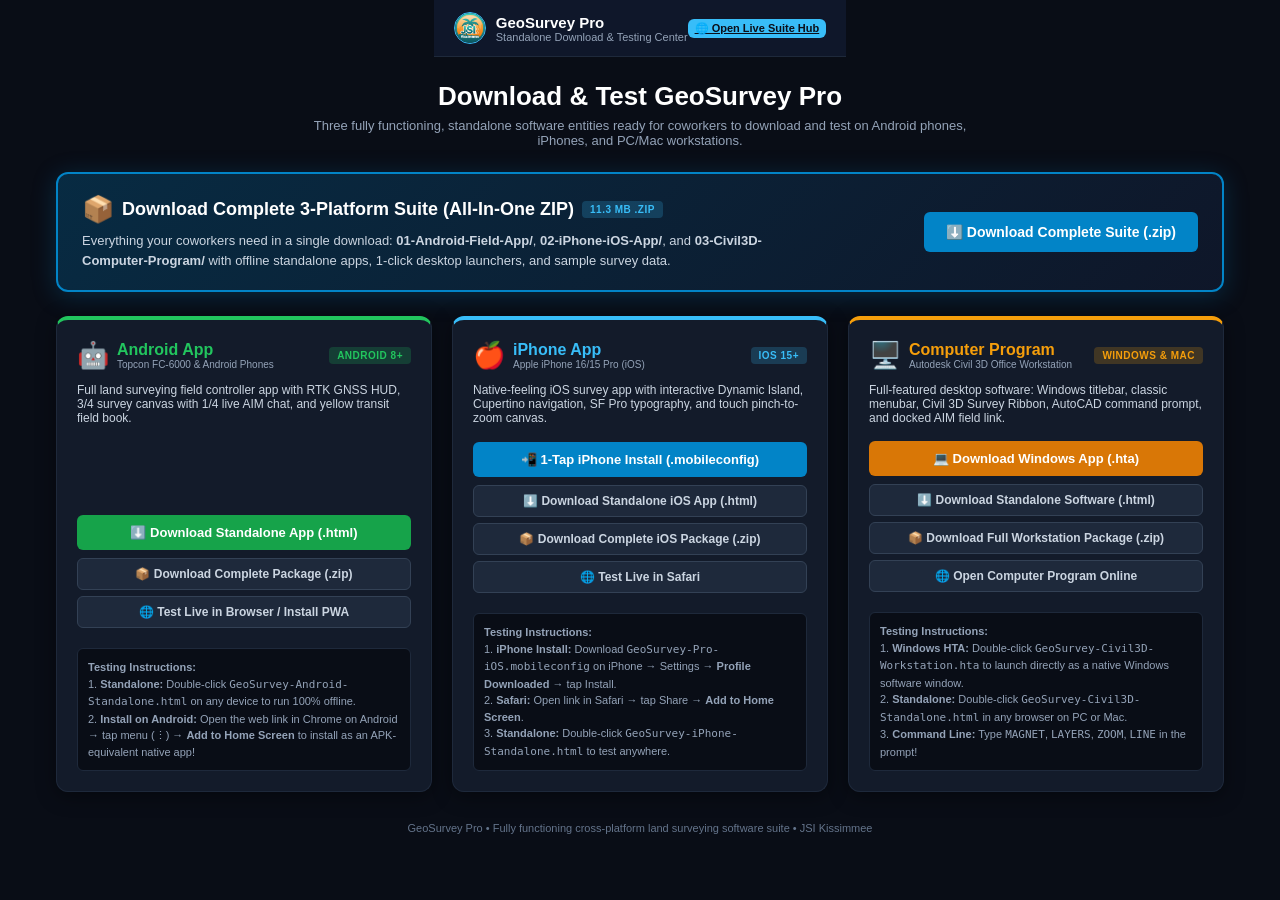
<file: downloads.html>
<!DOCTYPE html>
<html lang="en">
<head>
  <meta charset="UTF-8">
  <meta name="viewport" content="width=device-width, initial-scale=1.0">
  <title>GeoSurvey Pro - Download & Testing Center</title>
  <meta name="description" content="Download standalone functioning apps and software for Android, iPhone, and Windows/Mac Computer Workstation.">
  <meta name="theme-color" content="#0f172a">

  <link rel="icon" type="image/png" sizes="48x48" href="assets/favicon-48.png">
  <link rel="icon" type="image/png" sizes="192x192" href="assets/icon-192.png">
  <link rel="stylesheet" href="css/styles.css">

  <style>
    body {
      background: #090d16;
      color: #e2e8f0;
      font-family: -apple-system, BlinkMacSystemFont, "Segoe UI", Roboto, Helvetica, Arial, sans-serif;
      margin: 0;
      padding: 0;
      min-height: 100vh;
      display: flex;
      flex-direction: column;
    }
    .dl-header {
      background: #0f172a;
      border-bottom: 1px solid #1e293b;
      padding: 12px 20px;
      display: flex;
      align-items: center;
      justify-content: space-between;
    }
    .dl-container {
      max-width: 1200px;
      margin: 0 auto;
      padding: 24px 16px 40px 16px;
      flex: 1;
      width: 100%;
      box-sizing: border-box;
    }
    .dl-grid {
      display: grid;
      grid-template-columns: repeat(auto-fit, minmax(320px, 1fr));
      gap: 20px;
      margin-top: 24px;
    }
    .dl-card {
      background: #131b2a;
      border: 1px solid #1e293b;
      border-radius: 12px;
      padding: 20px;
      display: flex;
      flex-direction: column;
      box-shadow: 0 4px 20px rgba(0, 0, 0, 0.4);
      position: relative;
    }
    .dl-card.android { border-top: 4px solid #22c55e; }
    .dl-card.iphone { border-top: 4px solid #38bdf8; }
    .dl-card.desktop { border-top: 4px solid #f59e0b; }
    .dl-badge {
      font-size: 10px;
      font-weight: 700;
      padding: 3px 8px;
      border-radius: 4px;
      text-transform: uppercase;
      letter-spacing: 0.5px;
    }
    .btn-dl-primary {
      background: #0284c7;
      color: #ffffff;
      padding: 10px 14px;
      border-radius: 6px;
      text-decoration: none;
      font-weight: 700;
      font-size: 13px;
      display: flex;
      align-items: center;
      justify-content: center;
      gap: 8px;
      margin-bottom: 8px;
      transition: background 0.15s;
    }
    .btn-dl-primary:hover { background: #0369a1; }
    .btn-dl-secondary {
      background: #1e293b;
      color: #cbd5e1;
      border: 1px solid #334155;
      padding: 8px 12px;
      border-radius: 6px;
      text-decoration: none;
      font-weight: 600;
      font-size: 12px;
      display: flex;
      align-items: center;
      justify-content: center;
      gap: 6px;
      margin-bottom: 6px;
      transition: all 0.15s;
    }
    .btn-dl-secondary:hover { background: #334155; color: #ffffff; }
    .inst-box {
      background: #090d16;
      border: 1px solid #1e293b;
      border-radius: 6px;
      padding: 10px;
      font-size: 11px;
      color: #94a3b8;
      line-height: 1.5;
      margin-top: 14px;
    }
  </style>
</head>
<body>

  <!-- Header -->
  <header class="dl-header">
    <div style="display: flex; align-items: center; gap: 10px;">
      <img src="assets/logo.png" alt="Logo" style="width: 32px; height: 32px; border-radius: 50%; border: 1.5px solid var(--accent-primary);">
      <div>
        <div style="font-size: 15px; font-weight: 800; color: #ffffff;">GeoSurvey Pro</div>
        <div style="font-size: 11px; color: #94a3b8;">Standalone Download &amp; Testing Center</div>
      </div>
    </div>
    <div style="display: flex; gap: 8px;">
      <a href="index.html" class="btn btn-xs btn-primary">🌐 Open Live Suite Hub</a>
    </div>
  </header>

  <div class="dl-container">
    <div style="text-align: center; max-width: 680px; margin: 0 auto;">
      <h1 style="font-size: 26px; font-weight: 800; margin-bottom: 6px; color: #ffffff;">Download &amp; Test GeoSurvey Pro</h1>
      <p style="font-size: 13px; color: #94a3b8; margin: 0;">
        Three fully functioning, standalone software entities ready for coworkers to download and test on Android phones, iPhones, and PC/Mac workstations.
      </p>
    </div>

    <!-- Master All-in-One Download Banner -->
    <div style="background: linear-gradient(135deg, rgba(2, 132, 199, 0.25) 0%, rgba(15, 23, 42, 0.95) 100%); border: 2px solid #0284c7; border-radius: 12px; padding: 20px 24px; margin-top: 24px; display: flex; flex-wrap: wrap; align-items: center; justify-content: space-between; gap: 16px; box-shadow: 0 4px 25px rgba(2, 132, 199, 0.25);">
      <div style="max-width: 720px;">
        <div style="display: flex; align-items: center; gap: 8px;">
          <span style="font-size: 26px;">📦</span>
          <b style="font-size: 18px; color: #ffffff;">Download Complete 3-Platform Suite (All-In-One ZIP)</b>
          <span class="dl-badge" style="background: rgba(56, 189, 248, 0.2); color: #38bdf8;">11.3 MB .ZIP</span>
        </div>
        <p style="font-size: 13px; color: #cbd5e1; margin: 6px 0 0 0; line-height: 1.5;">
          Everything your coworkers need in a single download: <b>01-Android-Field-App/</b>, <b>02-iPhone-iOS-App/</b>, and <b>03-Civil3D-Computer-Program/</b> with offline standalone apps, 1-click desktop launchers, and sample survey data.
        </p>
      </div>
      <a href="downloads/GeoSurvey-Complete-Suite-All-Platforms.zip" download="GeoSurvey-Complete-Suite-All-Platforms.zip" class="btn-dl-primary" style="background: #0284c7; padding: 12px 22px; font-size: 14px; margin: 0; white-space: nowrap;">
        ⬇️ Download Complete Suite (.zip)
      </a>
    </div>

    <div class="dl-grid">

      <!-- 1. ANDROID APP -->
      <div class="dl-card android">
        <div style="display: flex; align-items: center; justify-content: space-between; margin-bottom: 12px;">
          <div style="display: flex; align-items: center; gap: 8px;">
            <span style="font-size: 26px;">🤖</span>
            <div>
              <b style="font-size: 16px; color: #22c55e;">Android App</b>
              <div style="font-size: 10px; color: #94a3b8;">Topcon FC-6000 &amp; Android Phones</div>
            </div>
          </div>
          <span class="dl-badge" style="background: rgba(34, 197, 94, 0.2); color: #22c55e;">Android 8+</span>
        </div>

        <p style="font-size: 12px; color: #cbd5e1; margin-bottom: 16px; flex: 1;">
          Full land surveying field controller app with RTK GNSS HUD, 3/4 survey canvas with 1/4 live AIM chat, and yellow transit field book.
        </p>

        <!-- Direct Download Buttons -->
        <a href="downloads/GeoSurvey-Android-Standalone.html" download="GeoSurvey-Android-Standalone.html" class="btn-dl-primary" style="background: #16a34a;">
          ⬇️ Download Standalone App (.html)
        </a>
        <a href="downloads/GeoSurvey-Android-App.zip" download="GeoSurvey-Android-App.zip" class="btn-dl-secondary">
          📦 Download Complete Package (.zip)
        </a>
        <a href="android.html" class="btn-dl-secondary" target="_blank">
          🌐 Test Live in Browser / Install PWA
        </a>

        <div class="inst-box">
          <b>Testing Instructions:</b><br>
          1. <b>Standalone:</b> Double-click <code>GeoSurvey-Android-Standalone.html</code> on any device to run 100% offline.<br>
          2. <b>Install on Android:</b> Open the web link in Chrome on Android &rarr; tap menu (&vellip;) &rarr; <b>Add to Home Screen</b> to install as an APK-equivalent native app!
        </div>
      </div>

      <!-- 2. IPHONE APP -->
      <div class="dl-card iphone">
        <div style="display: flex; align-items: center; justify-content: space-between; margin-bottom: 12px;">
          <div style="display: flex; align-items: center; gap: 8px;">
            <span style="font-size: 26px;">🍎</span>
            <div>
              <b style="font-size: 16px; color: #38bdf8;">iPhone App</b>
              <div style="font-size: 10px; color: #94a3b8;">Apple iPhone 16/15 Pro (iOS)</div>
            </div>
          </div>
          <span class="dl-badge" style="background: rgba(56, 189, 248, 0.2); color: #38bdf8;">iOS 15+</span>
        </div>

        <p style="font-size: 12px; color: #cbd5e1; margin-bottom: 16px; flex: 1;">
          Native-feeling iOS survey app with interactive Dynamic Island, Cupertino navigation, SF Pro typography, and touch pinch-to-zoom canvas.
        </p>

        <!-- Direct Download Buttons -->
        <a href="downloads/GeoSurvey-Pro-iOS.mobileconfig" download="GeoSurvey-Pro-iOS.mobileconfig" class="btn-dl-primary" style="background: #0284c7;">
          📲 1-Tap iPhone Install (.mobileconfig)
        </a>
        <a href="downloads/GeoSurvey-iPhone-Standalone.html" download="GeoSurvey-iPhone-Standalone.html" class="btn-dl-secondary">
          ⬇️ Download Standalone iOS App (.html)
        </a>
        <a href="downloads/GeoSurvey-iPhone-App.zip" download="GeoSurvey-iPhone-App.zip" class="btn-dl-secondary">
          📦 Download Complete iOS Package (.zip)
        </a>
        <a href="iphone.html" class="btn-dl-secondary" target="_blank">
          🌐 Test Live in Safari
        </a>

        <div class="inst-box">
          <b>Testing Instructions:</b><br>
          1. <b>iPhone Install:</b> Download <code>GeoSurvey-Pro-iOS.mobileconfig</code> on iPhone &rarr; Settings &rarr; <b>Profile Downloaded</b> &rarr; tap Install.<br>
          2. <b>Safari:</b> Open link in Safari &rarr; tap Share &rarr; <b>Add to Home Screen</b>.<br>
          3. <b>Standalone:</b> Double-click <code>GeoSurvey-iPhone-Standalone.html</code> to test anywhere.
        </div>
      </div>

      <!-- 3. COMPUTER PROGRAM -->
      <div class="dl-card desktop">
        <div style="display: flex; align-items: center; justify-content: space-between; margin-bottom: 12px;">
          <div style="display: flex; align-items: center; gap: 8px;">
            <span style="font-size: 26px;">🖥️</span>
            <div>
              <b style="font-size: 16px; color: #f59e0b;">Computer Program</b>
              <div style="font-size: 10px; color: #94a3b8;">Autodesk Civil 3D Office Workstation</div>
            </div>
          </div>
          <span class="dl-badge" style="background: rgba(245, 158, 11, 0.2); color: #f59e0b;">Windows &amp; Mac</span>
        </div>

        <p style="font-size: 12px; color: #cbd5e1; margin-bottom: 16px; flex: 1;">
          Full-featured desktop software: Windows titlebar, classic menubar, Civil 3D Survey Ribbon, AutoCAD command prompt, and docked AIM field link.
        </p>

        <!-- Direct Download Buttons -->
        <a href="downloads/GeoSurvey-Civil3D-Workstation.hta" download="GeoSurvey-Civil3D-Workstation.hta" class="btn-dl-primary" style="background: #d97706;">
          💻 Download Windows App (.hta)
        </a>
        <a href="downloads/GeoSurvey-Civil3D-Standalone.html" download="GeoSurvey-Civil3D-Standalone.html" class="btn-dl-secondary">
          ⬇️ Download Standalone Software (.html)
        </a>
        <a href="downloads/GeoSurvey-Computer-Program.zip" download="GeoSurvey-Computer-Program.zip" class="btn-dl-secondary">
          📦 Download Full Workstation Package (.zip)
        </a>
        <a href="desktop.html" class="btn-dl-secondary" target="_blank">
          🌐 Open Computer Program Online
        </a>

        <div class="inst-box">
          <b>Testing Instructions:</b><br>
          1. <b>Windows HTA:</b> Double-click <code>GeoSurvey-Civil3D-Workstation.hta</code> to launch directly as a native Windows software window.<br>
          2. <b>Standalone:</b> Double-click <code>GeoSurvey-Civil3D-Standalone.html</code> in any browser on PC or Mac.<br>
          3. <b>Command Line:</b> Type <code>MAGNET</code>, <code>LAYERS</code>, <code>ZOOM</code>, <code>LINE</code> in the prompt!
        </div>
      </div>

    </div>

    <div style="margin-top: 30px; text-align: center; color: #64748b; font-size: 11px;">
      GeoSurvey Pro &bull; Fully functioning cross-platform land surveying software suite &bull; JSI Kissimmee
    </div>
  </div>

</body>
</html>
</file>
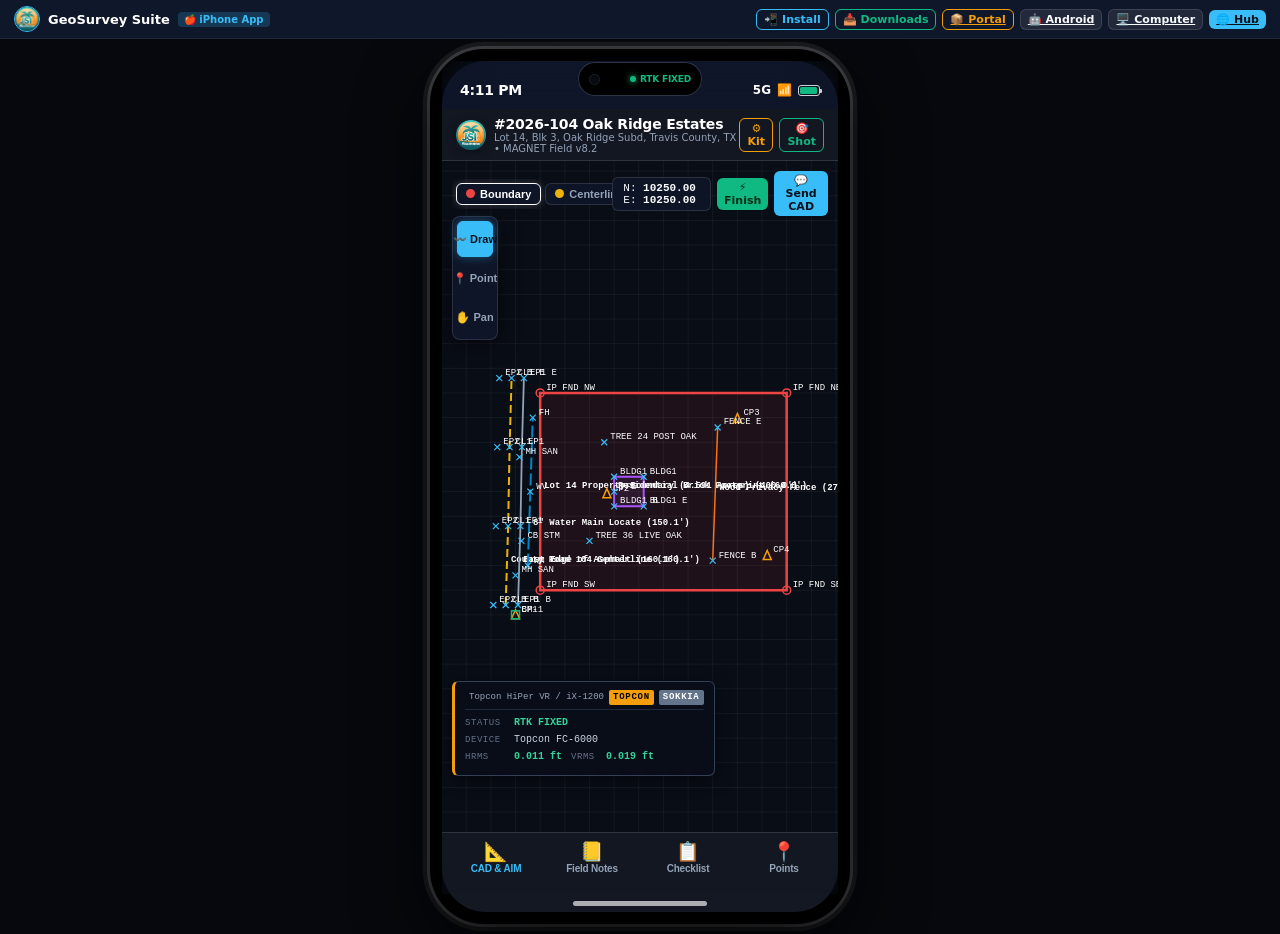
<file: iphone.html>
<!DOCTYPE html>
<html lang="en" class="iphone-root">
<head>
  <meta charset="UTF-8">
  <meta name="viewport" content="width=device-width, initial-scale=1.0, maximum-scale=1.0, user-scalable=no, viewport-fit=cover">
  <title>GeoSurvey Pro - iPhone Edition</title>
  <meta name="description" content="Land Surveying iOS Application for Apple iPhone: MAGNET Field and Civil 3D CAD split-screen link with 2-person direct chat, survey linework, and digital field book.">
  <meta name="theme-color" content="#000000">
  <meta name="apple-mobile-web-app-capable" content="yes">
  <meta name="apple-mobile-web-app-status-bar-style" content="black-translucent">
  <meta name="apple-mobile-web-app-title" content="GeoSurvey Pro">
  <meta name="format-detection" content="telephone=no">

  <link rel="manifest" href="manifest.json">
  <link rel="icon" type="image/png" sizes="48x48" href="assets/favicon-48.png">
  <link rel="icon" type="image/png" sizes="32x32" href="assets/favicon-32.png">
  <link rel="icon" type="image/png" sizes="192x192" href="assets/icon-192.png">
  <link rel="icon" type="image/svg+xml" href="assets/icon.svg">
  <link rel="apple-touch-icon" href="assets/icon-192.png">
  <link rel="apple-touch-icon" sizes="180x180" href="assets/icon-192.png">

  <!-- Core Styles -->
  <link rel="stylesheet" href="css/styles.css">
  <link rel="stylesheet" href="css/aim.css">
  <link rel="stylesheet" href="css/cad.css">
  <link rel="stylesheet" href="css/fieldbook.css">
  <link rel="stylesheet" href="css/platforms.css">

  <style>
    body {
      background: #06080d;
      margin: 0;
      padding: 0;
      min-height: 100vh;
      min-height: 100dvh;
      display: flex;
      flex-direction: column;
      align-items: center;
      justify-content: center;
      font-family: -apple-system, BlinkMacSystemFont, "SF Pro Display", "SF Pro Text", system-ui, sans-serif;
    }
    .iphone-app-portal-bar {
      width: 100%;
      background: #0f172a;
      border-bottom: 1px solid #1e293b;
      padding: 6px 14px;
      display: flex;
      align-items: center;
      justify-content: space-between;
      box-sizing: border-box;
      z-index: 100;
    }
  </style>
</head>
<body>

  <!-- Top Suite Navigation Banner -->
  <header class="iphone-app-portal-bar">
    <div style="display: flex; align-items: center; gap: 8px;">
      <img src="assets/logo.png" alt="Logo" style="width: 26px; height: 26px; border-radius: 50%; border: 1.5px solid var(--accent-primary);">
      <span style="font-size: 13px; font-weight: 700; color: #ffffff;">GeoSurvey Suite</span>
      <span style="font-size: 10px; background: rgba(56, 189, 248, 0.2); color: #38bdf8; padding: 2px 6px; border-radius: 4px; font-weight: 700;">🍎 iPhone App</span>
    </div>
    <div style="display: flex; align-items: center; gap: 6px;">
      <button class="btn btn-xs btn-outline-primary" onclick="window.app.promptAppInstall()" title="Install app to your iPhone">📲 Install</button>
      <button class="btn btn-xs btn-outline-success" onclick="window.app.openDownloadModal()" title="Download testing packages for coworkers">📥 Downloads</button>
      <a href="downloads.html" class="btn btn-xs btn-outline-warning" title="Open Download Testing Portal">📦 Portal</a>
      <a href="android.html" class="btn btn-xs btn-outline-light" title="Switch to Android App">🤖 Android</a>
      <a href="desktop.html" class="btn btn-xs btn-outline-light" title="Switch to Computer Program">🖥️ Computer</a>
      <a href="index.html" class="btn btn-xs btn-primary" title="Return to Suite Hub">🌐 Hub</a>
    </div>
  </header>

  <!-- IPHONE 16 PRO DEVICE CHASSIS -->
  <main class="device-outer-container" style="padding: 10px 0;">
    <div id="device-wrapper" class="mode-iphone">

      <!-- Dynamic Island with interactive GNSS RTK lock -->
      <div class="iphone-dynamic-island" onclick="window.app.openEquipmentModal()" title="Dynamic Island: Tap to configure GNSS & Total Station">
        <div class="island-sensor-dot"></div>
        <div class="island-rtk-indicator">
          <div class="island-pulse-dot"></div>
          <span>RTK FIXED</span>
        </div>
      </div>

      <div class="device-screen" style="border-radius: 44px;">

        <!-- iOS SYSTEM STATUS BAR -->
        <div class="ios-status-bar">
          <span class="ios-time" id="ios-clock">9:41</span>
          <div class="ios-status-icons">
            <span>5G</span>
            <span>📶</span>
            <div class="ios-battery">
              <div class="ios-battery-level"></div>
            </div>
          </div>
        </div>

        <!-- iOS NAVIGATION HEADER BAR -->
        <div class="ios-nav-header">
          <div class="ios-title-wrap">
            <img src="assets/logo.png" alt="JSI Kissimmee Logo" class="ios-app-icon">
            <div class="ios-nav-title">
              <h1 id="app-bar-job-name">#2026-104 Oak Ridge Estates</h1>
              <span id="app-bar-job-sub">MAGNET Field v8.2 • HiPer VR Fixed</span>
            </div>
          </div>
          <div style="display: flex; align-items: center; gap: 6px;">
            <button class="btn btn-xs btn-outline-warning" onclick="window.app.openEquipmentModal()" title="Topcon/Sokkia Gear Kit">
              ⚙️ Kit
            </button>
            <button class="btn btn-xs btn-outline-success" onclick="window.app.promptTakeRtkShot()" title="Take RTK Shot on iPhone">
              🎯 Shot
            </button>
          </div>
        </div>

        <!-- MAIN APP CONTENT VIEWPORT -->
        <div class="app-content-viewport">

          <!-- 1. SPLIT SCREEN: CAD CANVAS (3/4 SCREEN) & AIM 2-PERSON CHAT (1/4 SCREEN) -->
          <section id="view-cad" class="app-view active">
            <div class="cad-aim-split-container">
              <!-- CAD CANVAS VIEWPORT (3/4 SCREEN) -->
              <div class="split-pane-cad">
                <div class="cad-viewport-layout">
                  <canvas id="cad-canvas"></canvas>

                  <!-- GNSS HUD OVERLAY -->
                  <div class="gnss-hud-overlay" id="gnss-hud">
                    <div class="gnss-hud-row gnss-hud-title" style="pointer-events:auto; cursor:pointer;" onclick="window.app.openEquipmentModal()" title="Click to switch gear">
                      <span class="gnss-brand topcon" id="hud-brand-topcon">TOPCON</span>
                      <span class="gnss-brand sokkia" id="hud-brand-sokkia">SOKKIA</span>
                      <span class="gnss-model" id="hud-model">HiPer VR / iX-1200</span>
                    </div>
                    <div class="gnss-hud-row">
                      <span class="gnss-label">STATUS</span>
                      <span class="gnss-value gnss-fixed" id="hud-status">RTK FIXED</span>
                    </div>
                    <div class="gnss-hud-row">
                      <span class="gnss-label">DEVICE</span>
                      <span class="gnss-value" id="hud-device">iPhone 16 Pro (iOS)</span>
                    </div>
                    <div class="gnss-hud-row">
                      <span class="gnss-label">HRMS</span>
                      <span class="gnss-value gnss-fixed" id="hud-hrms">0.011 ft</span>
                      <span class="gnss-label" style="margin-left:4px; min-width:30px;">VRMS</span>
                      <span class="gnss-value gnss-fixed" id="hud-vrms">0.019 ft</span>
                    </div>
                  </div>

                  <!-- Floating Survey Top Bar -->
                  <div class="cad-floating-topbar">
                    <div class="sue-utility-bar">
                      <button class="survey-feat-btn sue-util-btn active" data-feat="BOUNDARY" onclick="window.cadEngine.setFeature('BOUNDARY')">
                        <span class="sue-util-dot" style="background: #ef4444;"></span> Boundary
                      </button>
                      <button class="survey-feat-btn sue-util-btn" data-feat="CENTERLINE" onclick="window.cadEngine.setFeature('CENTERLINE')">
                        <span class="sue-util-dot" style="background: #eab308;"></span> Centerline
                      </button>
                      <button class="survey-feat-btn sue-util-btn" data-feat="EOP_CURB" onclick="window.cadEngine.setFeature('EOP_CURB')">
                        <span class="sue-util-dot" style="background: #94a3b8;"></span> Curb
                      </button>
                    </div>

                    <div class="cad-top-right">
                      <div id="cad-coord-hud" class="cad-coord-badge">N: <b>10250.00</b> E: <b>10250.00</b></div>
                      <button class="btn btn-xs btn-success font-bold" onclick="window.cadEngine.finishActiveDrawing()" title="Finish Linework">
                        ⚡ Finish
                      </button>
                      <button class="btn btn-xs btn-primary font-bold" onclick="window.cadEngine.sendLineworkToAim()" title="Send Linework to AIM">
                        💬 Send CAD
                      </button>
                    </div>
                  </div>

                  <!-- Left Survey Toolbox -->
                  <div class="sue-toolbox">
                    <button class="cad-tool-btn sue-tool-btn active" data-tool="line" onclick="window.cadEngine.setTool('line')" title="Draw Line">
                      〰️ Draw
                    </button>
                    <button class="cad-tool-btn sue-tool-btn" data-tool="point" onclick="window.cadEngine.setTool('point')" title="Add Point">
                      📍 Point
                    </button>
                    <button class="cad-tool-btn sue-tool-btn" data-tool="pan" onclick="window.cadEngine.setTool('pan')" title="Pan Site">
                      ✋ Pan
                    </button>
                  </div>

                  <!-- Inspector Card Container -->
                  <div class="cad-inspector-wrapper" id="cad-inspector"></div>
                  <!-- Measure Results Card Container -->
                  <div id="cad-measure-results"></div>
                  <!-- Civil 3D Layers Modal Container -->
                  <div id="cad-layer-modal"></div>
                </div>
              </div>

              <!-- AIM CHAT VIEWPORT (1/4 SCREEN - 2-PERSON DIRECT IM) -->
              <div class="split-pane-aim">
                <div id="aim-container" style="height: 100%;"></div>
              </div>
            </div>
          </section>

          <!-- 2. DIGITAL FIELD NOTES REPLACEMENT VIEW -->
          <section id="view-fieldbook" class="app-view">
            <div id="fieldbook-container"></div>
          </section>

          <!-- 3. JOBS & CHECKLIST TRACKER VIEW -->
          <section id="view-jobs" class="app-view">
            <div id="jobs-container"></div>
          </section>

          <!-- 4. SURVEY POINTS DATABASE VIEW -->
          <section id="view-points" class="app-view">
            <div class="points-view-container">
              <div class="points-header-row">
                <div class="search-input-wrap">
                  <input type="text" id="points-search-input" placeholder="Search points, codes, pins..." oninput="window.app.renderPointsTable()">
                </div>
                <span class="badge badge-primary" id="points-count-badge">36 Shots</span>
                <button class="btn btn-xs btn-outline-success" onclick="window.pointManager.connectDeviceGps(pos => window.app.showToast('iPhone GPS: Accuracy ' + pos.accuracyFt.toFixed(1) + ' ft'), err => window.app.showToast(err))">
                  🛰️ iOS GPS
                </button>
                <button class="btn btn-xs btn-primary" onclick="window.app.promptTakeRtkShot()">
                  + Shot
                </button>
              </div>
              <div class="points-table-wrapper">
                <table class="survey-table">
                  <thead>
                    <tr>
                      <th>PT #</th>
                      <th>CODE</th>
                      <th>NORTHING</th>
                      <th>EASTING</th>
                      <th>ELEV</th>
                      <th>DESC</th>
                      <th>ACTIONS</th>
                    </tr>
                  </thead>
                  <tbody id="points-table-body"></tbody>
                </table>
              </div>
            </div>
          </section>

        </div>

        <!-- TOAST CONTAINER -->
        <div id="toast-container" class="toast-container"></div>

        <!-- iOS CUPERTINO TAB BAR -->
        <nav class="ios-tab-bar">
          <button class="ios-tab-item active" data-tab="cad" onclick="window.app.switchTab('cad')">
            <span class="ios-tab-icon">📐</span>
            <span class="ios-tab-label">CAD &amp; AIM</span>
          </button>

          <button class="ios-tab-item" data-tab="fieldbook" onclick="window.app.switchTab('fieldbook')">
            <span class="ios-tab-icon">📒</span>
            <span class="ios-tab-label">Field Notes</span>
          </button>

          <button class="ios-tab-item" data-tab="jobs" onclick="window.app.switchTab('jobs')">
            <span class="ios-tab-icon">📋</span>
            <span class="ios-tab-label">Checklist</span>
          </button>

          <button class="ios-tab-item" data-tab="points" onclick="window.app.switchTab('points')">
            <span class="ios-tab-icon">📍</span>
            <span class="ios-tab-label">Points</span>
          </button>
        </nav>

        <!-- iOS HOME INDICATOR BAR -->
        <div class="ios-home-bar">
          <div class="ios-home-indicator"></div>
        </div>

      </div>
    </div>
  </main>

  <!-- MODAL ROOT -->
  <div id="modal-root"></div>

  <!-- Scripts -->
  <script src="js/sample-data.js"></script>
  <script src="js/audio.js"></script>
  <script src="js/points.js"></script>
  <script src="js/cad-engine.js"></script>
  <script src="js/dxf.js"></script>
  <script src="js/fieldbook.js"></script>
  <script src="js/jobs.js"></script>
  <script src="js/aim-chat.js"></script>
  <script src="js/app.js"></script>

  <script>
    window.addEventListener('DOMContentLoaded', () => {
      window.app.deviceMode = 'iphone';
      window.app.init();

      // iOS Clock updater
      const updateIosClock = () => {
        const now = new Date();
        const el = document.getElementById('ios-clock');
        if (el) el.textContent = now.toLocaleTimeString([], { hour: 'numeric', minute: '2-digit' });
      };
      updateIosClock();
      setInterval(updateIosClock, 1000);

      // Unlock iOS Web Audio on touch
      window.addEventListener('touchstart', () => {
        if (window.soundFX) window.soundFX.init();
      }, { once: true });
    });
  </script>
</body>
</html>
</file>
<file: css/styles.css>
/* Modern Android Surveyor App Base Styles & Theme */
:root {
  --bg-primary: #0f172a;
  --bg-secondary: #1e293b;
  --bg-tertiary: #334155;
  --accent-primary: #38bdf8;
  --accent-hover: #0ea5e9;
  --accent-amber: #f59e0b;
  --accent-emerald: #10b981;
  --accent-rose: #f43f5e;
  --text-main: #f8fafc;
  --text-muted: #94a3b8;
  --border-color: rgba(255, 255, 255, 0.12);
  --android-status-h: 28px;
  --android-nav-h: 58px;
  --font-family: -apple-system, BlinkMacSystemFont, "Segoe UI", Roboto, Helvetica, Arial, sans-serif;
  --font-mono: "Roboto Mono", SFMono-Regular, Menlo, Monaco, Consolas, monospace;
}

/* Outdoor Sunlight Readability Mode */
body.sunlight-mode {
  --bg-primary: #ffffff;
  --bg-secondary: #f1f5f9;
  --bg-tertiary: #e2e8f0;
  --text-main: #000000;
  --text-muted: #334155;
  --border-color: #000000;
  --accent-primary: #0284c7;
}

body.sunlight-mode .device-screen {
  background-color: #ffffff;
  color: #000000;
}

body.sunlight-mode .aim-window-frame {
  border-color: #000000;
}

* {
  box-sizing: border-box;
  margin: 0;
  padding: 0;
}

body {
  font-family: var(--font-family);
  background-color: #0b0f19;
  color: var(--text-main);
  min-height: 100vh;
  display: flex;
  flex-direction: column;
  align-items: center;
  justify-content: flex-start;
  overflow-x: hidden;
  -webkit-font-smoothing: antialiased;
}

/* Master Top App Control Bar */
.master-header {
  width: 100%;
  max-width: 1280px;
  display: flex;
  align-items: center;
  justify-content: space-between;
  flex-wrap: wrap;
  gap: 8px 12px;
  padding: 8px 16px;
  background: rgba(15, 23, 42, 0.95);
  border-bottom: 1px solid var(--border-color);
  backdrop-filter: blur(10px);
  z-index: 100;
}

.brand-section {
  display: flex;
  align-items: center;
  gap: 10px;
}

.app-logo-img {
  width: 36px;
  height: 36px;
  border-radius: 50%;
  object-fit: cover;
  box-shadow: 0 0 12px rgba(56, 189, 248, 0.45), 0 2px 6px rgba(0, 0, 0, 0.5);
  border: 1.5px solid rgba(56, 189, 248, 0.6);
  flex-shrink: 0;
  transition: transform 0.2s cubic-bezier(0.34, 1.56, 0.64, 1), box-shadow 0.2s ease;
  cursor: pointer;
}

.app-logo-img:hover {
  transform: scale(1.1) rotate(4deg);
  box-shadow: 0 0 16px rgba(56, 189, 248, 0.75), 0 4px 10px rgba(0, 0, 0, 0.6);
}

.app-logo {
  font-size: 24px;
  filter: drop-shadow(0 2px 4px rgba(56, 189, 248, 0.4));
}

.brand-title {
  font-size: 16px;
  font-weight: 800;
  letter-spacing: -0.3px;
  color: var(--accent-primary);
}

.brand-sub {
  font-size: 11px;
  color: var(--text-muted);
  font-weight: 500;
}

/* Device Viewport Mode Switcher */
.viewport-switcher {
  display: flex;
  background: var(--bg-secondary);
  padding: 3px;
  border-radius: 8px;
  border: 1px solid var(--border-color);
  gap: 2px;
}

.mode-toggle-btn {
  padding: 5px 11px;
  border-radius: 6px;
  border: none;
  background: transparent;
  color: var(--text-muted);
  font-size: 12px;
  font-weight: 600;
  cursor: pointer;
  transition: all 0.15s ease;
  display: flex;
  align-items: center;
  gap: 5px;
}

.mode-toggle-btn.active {
  background: var(--accent-primary);
  color: #0b0f19;
  box-shadow: 0 1px 4px rgba(0, 0, 0, 0.3);
}

.header-actions {
  display: flex;
  align-items: center;
  flex-wrap: wrap;
  gap: 5px;
}

.header-divider {
  width: 1px;
  height: 18px;
  background: var(--border-color);
  margin: 0 2px;
}

/* Device Mock Frames */
.device-outer-container {
  width: 100%;
  max-width: 1500px;
  display: flex;
  justify-content: center;
  padding: 12px 16px 20px 16px;
  flex: 1;
}

/* 0. Responsive Web App Mode (Default) */
.mode-responsive {
  width: 100%;
  max-width: 1440px;
  height: calc(100vh - 84px);
  min-height: 640px;
  background: var(--bg-primary);
  border-radius: 16px;
  box-shadow: 0 16px 48px rgba(0, 0, 0, 0.45);
  display: flex;
  flex-direction: column;
  position: relative;
  overflow: hidden;
  border: 1px solid var(--border-color);
}

.mode-responsive .device-screen {
  border-radius: 14px;
}

.mode-responsive::before {
  display: none !important;
}

@media (max-width: 768px) {
  .device-outer-container {
    padding: 0;
  }
  .mode-responsive {
    border-radius: 0;
    border: none;
    height: calc(100vh - 64px);
  }
  .mode-responsive .device-screen {
    border-radius: 0;
  }
}

/* 1. Android Phone Mode */
.mode-phone {
  width: 440px;
  height: 870px;
  max-width: 100%;
  background: #000000;
  border-radius: 44px;
  padding: 12px;
  box-shadow: 0 20px 60px rgba(0, 0, 0, 0.8), 0 0 0 4px #2a2e39, 0 0 0 8px #181a20;
  display: flex;
  flex-direction: column;
  position: relative;
  overflow: hidden;
}

/* Camera Punch Hole */
.mode-phone::before {
  content: "";
  position: absolute;
  top: 18px;
  left: 50%;
  transform: translateX(-50%);
  width: 13px;
  height: 13px;
  background: #050505;
  border-radius: 50%;
  z-index: 999;
  border: 1px solid rgba(255, 255, 255, 0.1);
}

/* 2. Field Tablet Mode */
.mode-tablet {
  width: 960px;
  height: 760px;
  max-width: 100%;
  background: #1e2530;
  border-radius: 24px;
  padding: 16px;
  box-shadow: 0 20px 60px rgba(0, 0, 0, 0.7), 0 0 0 6px #3b4252, 0 0 0 10px #2e3440;
  display: flex;
  flex-direction: column;
  position: relative;
}

/* 3. CAD Office Workstation Mode */
.mode-cad-station {
  width: 100%;
  max-width: 1260px;
  height: 820px;
  background: var(--bg-secondary);
  border-radius: 12px;
  padding: 0;
  border: 1px solid var(--border-color);
  box-shadow: 0 10px 40px rgba(0, 0, 0, 0.5);
  display: flex;
  flex-direction: column;
  overflow: hidden;
}

/* Screen container inside device frame */
.device-screen {
  width: 100%;
  height: 100%;
  background: var(--bg-primary);
  border-radius: 34px;
  display: flex;
  flex-direction: column;
  overflow: hidden;
  position: relative;
}

.mode-cad-station .device-screen {
  border-radius: 0;
}

/* Android Status Bar */
.android-status-bar {
  height: var(--android-status-h);
  background: rgba(15, 23, 42, 0.95);
  display: flex;
  align-items: center;
  justify-content: space-between;
  padding: 0 16px;
  font-size: 11px;
  font-weight: 600;
  color: var(--text-muted);
  border-bottom: 1px solid rgba(255, 255, 255, 0.05);
  user-select: none;
  z-index: 50;
}

.status-left {
  display: flex;
  align-items: center;
  gap: 8px;
}

.status-right {
  display: flex;
  align-items: center;
  gap: 7px;
}

.gnss-fixed-tag {
  background: rgba(16, 185, 129, 0.2);
  color: #10b981;
  padding: 1px 6px;
  border-radius: 4px;
  font-size: 9px;
  font-weight: 700;
  border: 1px solid rgba(16, 185, 129, 0.4);
}

/* Android Top Action Bar */
.android-app-bar {
  height: 48px;
  background: var(--bg-secondary);
  display: flex;
  align-items: center;
  justify-content: space-between;
  padding: 0 14px;
  border-bottom: 1px solid var(--border-color);
  z-index: 40;
}

.app-bar-brand-wrap {
  display: flex;
  align-items: center;
  gap: 9px;
  min-width: 0;
}

.android-app-logo {
  width: 28px;
  height: 28px;
  border-radius: 50%;
  object-fit: cover;
  box-shadow: 0 1px 4px rgba(0, 0, 0, 0.4);
  border: 1px solid rgba(255, 255, 255, 0.25);
  flex-shrink: 0;
}

.app-bar-title {
  display: flex;
  flex-direction: column;
}

.app-bar-title h1 {
  font-size: 14px;
  font-weight: 700;
  color: var(--text-main);
}

.app-bar-title span {
  font-size: 10px;
  color: var(--text-muted);
}

.app-bar-actions {
  display: flex;
  align-items: center;
  gap: 6px;
}

/* Views Container */
.app-content-viewport {
  flex: 1;
  position: relative;
  overflow: hidden;
  display: flex;
}

.app-view {
  position: absolute;
  top: 0;
  left: 0;
  right: 0;
  bottom: 0;
  display: none;
  flex-direction: column;
  overflow-y: auto;
}

.app-view.active {
  display: flex;
}

/* CAD & AIM Split Screen Layout (3/4 Canvas & 1/4 AIM 2-Person Chat) */
.cad-aim-split-container {
  display: flex;
  width: 100%;
  height: 100%;
  overflow: hidden;
  position: relative;
  background: #090d16;
}

/* Full CAD Canvas Viewport */
.split-pane-cad {
  flex: 1 1 100%;
  width: 100%;
  height: 100%;
  position: relative;
  overflow: hidden;
  border-right: none;
}

.split-pane-aim {
  display: none;
}

#device-wrapper.mode-phone .split-pane-cad,
#device-wrapper.mode-iphone .split-pane-cad,
#device-wrapper.mode-desktop-app .split-pane-cad,
#device-wrapper.mode-cad-station .split-pane-cad {
  flex: 1 1 100%;
  width: 100%;
  height: 100%;
  border-right: none;
  border-bottom: none;
}

/* Android Bottom Navigation Bar */
.android-bottom-nav {
  height: var(--android-nav-h);
  background: var(--bg-secondary);
  border-top: 1px solid var(--border-color);
  display: flex;
  align-items: center;
  justify-content: space-around;
  padding: 0 4px;
  z-index: 50;
  user-select: none;
}

.android-nav-item {
  flex: 1;
  display: flex;
  flex-direction: column;
  align-items: center;
  justify-content: center;
  gap: 3px;
  background: transparent;
  border: none;
  color: var(--text-muted);
  cursor: pointer;
  padding: 6px 0;
  transition: all 0.15s ease;
  position: relative;
}

.nav-icon {
  font-size: 18px;
  line-height: 1;
}

.nav-label {
  font-size: 10px;
  font-weight: 600;
}

.android-nav-item.active {
  color: var(--accent-primary);
}

.android-nav-item.active .nav-icon {
  transform: translateY(-2px);
}

.nav-badge-dot {
  position: absolute;
  top: 6px;
  right: 24%;
  width: 7px;
  height: 7px;
  background: #f43f5e;
  border-radius: 50%;
  border: 1px solid #ffffff;
}

/* Android Gesture Navigation Pill */
.android-gesture-bar {
  height: 16px;
  background: var(--bg-secondary);
  display: flex;
  align-items: center;
  justify-content: center;
}

.gesture-pill {
  width: 72px;
  height: 4px;
  background: rgba(255, 255, 255, 0.3);
  border-radius: 2px;
}

/* General Buttons & Badges */
.btn {
  display: inline-flex;
  align-items: center;
  justify-content: center;
  gap: 6px;
  font-weight: 600;
  border-radius: 6px;
  border: none;
  cursor: pointer;
  transition: all 0.15s ease;
  font-family: inherit;
}

.btn-xs { padding: 3px 7px; font-size: 11px; }
.btn-sm { padding: 6px 12px; font-size: 12px; }
.btn-md { padding: 8px 16px; font-size: 13px; }

.btn-primary { background: var(--accent-primary); color: #0b0f19; }
.btn-primary:hover { background: var(--accent-hover); }

.btn-secondary { background: var(--bg-tertiary); color: var(--text-main); }
.btn-secondary:hover { background: #475569; }

.btn-success { background: var(--accent-emerald); color: #052e16; }
.btn-success:hover { background: #059669; color: #ffffff; }

.btn-warning { background: var(--accent-amber); color: #1f1300; }
.btn-warning:hover { background: #d97706; color: #ffffff; }

.btn-outline-primary {
  background: transparent;
  border: 1px solid var(--accent-primary);
  color: var(--accent-primary);
}

.btn-outline-info {
  background: transparent;
  border: 1px solid #38bdf8;
  color: #38bdf8;
}

.btn-outline-secondary {
  background: transparent;
  border: 1px solid var(--text-muted);
  color: var(--text-muted);
}

.btn-outline-warning {
  background: transparent;
  border: 1px solid var(--accent-amber);
  color: var(--accent-amber);
}

.btn-outline-danger {
  background: transparent;
  border: 1px solid var(--accent-rose);
  color: var(--accent-rose);
}

.btn-outline-success {
  background: transparent;
  border: 1px solid var(--accent-emerald);
  color: var(--accent-emerald);
}

.btn-outline-light {
  background: rgba(255, 255, 255, 0.08);
  border: 1px solid var(--border-color);
  color: var(--text-main);
}
.btn-outline-light:hover { background: rgba(255, 255, 255, 0.15); }

.badge {
  display: inline-flex;
  align-items: center;
  padding: 2px 7px;
  border-radius: 4px;
  font-size: 10px;
  font-weight: 700;
  text-transform: uppercase;
}

.badge-primary { background: rgba(56, 189, 248, 0.15); color: #38bdf8; border: 1px solid rgba(56, 189, 248, 0.3); }
.badge-warning { background: rgba(245, 158, 11, 0.15); color: #f59e0b; border: 1px solid rgba(245, 158, 11, 0.3); }
.badge-success { background: rgba(16, 185, 129, 0.15); color: #10b981; border: 1px solid rgba(16, 185, 129, 0.3); }
.badge-danger { background: rgba(244, 63, 94, 0.15); color: #f43f5e; border: 1px solid rgba(244, 63, 94, 0.3); }

.badge.CTRL { background: #f59e0b22; color: #f59e0b; border: 1px solid #f59e0b55; }
.badge.BM { background: #10b98122; color: #10b981; border: 1px solid #10b98155; }
.badge.BNDY { background: #ef444422; color: #ef4444; border: 1px solid #ef444455; }
.badge.ROAD { background: #94a3b822; color: #cbd5e1; border: 1px solid #94a3b855; }
.badge.BLDG { background: #a855f722; color: #c084fc; border: 1px solid #a855f755; }
.badge.UTIL { background: #06b6d422; color: #22d3ee; border: 1px solid #06b6d455; }
.badge.TOPO { background: #64748b22; color: #94a3b8; border: 1px solid #64748b55; }

/* Points Database Table View */
.points-view-container {
  padding: 12px;
  display: flex;
  flex-direction: column;
  gap: 10px;
  height: 100%;
}

.points-header-row {
  display: flex;
  align-items: center;
  justify-content: space-between;
  flex-wrap: wrap;
  gap: 8px;
}

.search-input-wrap {
  position: relative;
  flex: 1;
  min-width: 180px;
}

.search-input-wrap input {
  width: 100%;
  background: var(--bg-secondary);
  border: 1px solid var(--border-color);
  border-radius: 6px;
  padding: 6px 10px;
  color: var(--text-main);
  font-size: 12px;
}

.points-table-wrapper {
  flex: 1;
  overflow: auto;
  border: 1px solid var(--border-color);
  border-radius: 8px;
  background: var(--bg-secondary);
}

.survey-table {
  width: 100%;
  border-collapse: collapse;
  font-size: 11px;
}

.survey-table th {
  background: rgba(15, 23, 42, 0.85);
  color: var(--text-muted);
  text-align: left;
  padding: 8px 10px;
  border-bottom: 1px solid var(--border-color);
  position: sticky;
  top: 0;
  z-index: 10;
}

.survey-table td {
  padding: 7px 10px;
  border-bottom: 1px solid rgba(255, 255, 255, 0.05);
}

.font-mono {
  font-family: var(--font-mono);
}

.text-accent {
  color: var(--accent-primary);
}

/* Modals & Popups */
.modal-overlay {
  position: fixed;
  top: 0;
  left: 0;
  right: 0;
  bottom: 0;
  background: rgba(0, 0, 0, 0.75);
  display: flex;
  align-items: center;
  justify-content: center;
  z-index: 9999;
}

/* ─────────────────────────────────────────────────────────────────────────────
   Topcon FC-6000 / Sokkia SHC6000 Rugged Tablet Styling
   ───────────────────────────────────────────────────────────────────────────── */
#device-wrapper.mode-tablet.brand-topcon {
  /* Topcon safety-yellow outer bumper / rubber surround */
  outline: 8px solid #d97706;
  outline-offset: 2px;
  border-radius: 18px;
  box-shadow:
    0 0 0 3px #000,
    0 0 0 10px #d97706,
    0 0 0 13px #000,
    0 20px 60px rgba(0,0,0,0.6);
}

#device-wrapper.mode-tablet.brand-sokkia {
  /* Sokkia gunmetal & steel-blue rugged surround */
  outline: 8px solid #0284c7;
  outline-offset: 2px;
  border-radius: 18px;
  box-shadow:
    0 0 0 3px #0f172a,
    0 0 0 10px #475569,
    0 0 0 13px #0284c7,
    0 20px 60px rgba(0,0,0,0.6);
}

/* Rugged tablet mode: larger text for use with gloves */
.mode-tablet .android-bottom-nav .nav-label {
  font-size: 11px;
}

.mode-tablet .btn {
  font-size: 12px;
  padding: 6px 10px;
  min-height: 32px;
}

/* Topcon yellow vs Sokkia blue accent strip at top of app bar in tablet mode */
.mode-tablet.brand-topcon .android-app-bar {
  border-top: 3px solid #f59e0b;
}

.mode-tablet.brand-sokkia .android-app-bar {
  border-top: 3px solid #38bdf8;
}

/* Gunmetal tint on status bar in tablet mode */
.mode-tablet .android-status-bar {
  background: rgba(30, 41, 59, 0.98);
  border-bottom: 2px solid #d97706;
}

.mode-tablet.brand-sokkia .android-status-bar {
  border-bottom-color: #0284c7;
}

/* Make MAGNET Field code badges more readable on rugged screen */
.mode-tablet .badge {
  font-size: 11px;
  padding: 3px 7px;
}

/* Hardware Chips on Jobs Overview Card */
.job-hardware-strip {
  display: flex;
  flex-wrap: wrap;
  gap: 5px;
  margin-top: 2px;
}

.hw-chip {
  font-size: 10px;
  font-weight: 600;
  padding: 2px 7px;
  border-radius: 4px;
  background: rgba(15, 23, 42, 0.7);
  border: 1px solid var(--border-color);
  color: var(--text-main);
}

.hw-chip.hw-topcon { border-color: rgba(245, 158, 11, 0.5); color: #fbbf24; }
.hw-chip.hw-magnet { border-color: rgba(56, 189, 248, 0.5); color: #38bdf8; }
.hw-chip.hw-c3d    { border-color: rgba(16, 185, 129, 0.5); color: #34d399; }

/* Modals (Equipment Kit & MAGNET Field Quick Shot) */
.survey-modal-card {
  width: 94%;
  max-width: 520px;
  max-height: 88vh;
  overflow-y: auto;
  background: var(--bg-secondary);
  border: 1px solid var(--accent-primary);
  border-radius: 12px;
  padding: 16px;
  box-shadow: 0 18px 50px rgba(0, 0, 0, 0.75);
  display: flex;
  flex-direction: column;
  gap: 10px;
  color: var(--text-main);
}

.survey-modal-header {
  display: flex;
  align-items: flex-start;
  justify-content: space-between;
  border-bottom: 1px solid var(--border-color);
  padding-bottom: 8px;
}

.survey-modal-header h3 {
  font-size: 15px;
  font-weight: 800;
}

.shot-coords-banner {
  display: flex;
  justify-content: space-between;
  background: rgba(15, 23, 42, 0.7);
  border: 1px solid var(--border-color);
  border-radius: 6px;
  padding: 7px 10px;
  font-family: var(--font-mono);
  font-size: 11px;
  color: var(--accent-primary);
}

.preset-btn-row {
  display: flex;
  flex-wrap: wrap;
  gap: 6px;
}

.modal-label {
  display: block;
  font-size: 10px;
  font-weight: 700;
  text-transform: uppercase;
  color: var(--text-muted);
  margin-bottom: 3px;
}

.modal-input {
  width: 100%;
  background: var(--bg-primary);
  border: 1px solid var(--border-color);
  border-radius: 6px;
  padding: 6px 8px;
  color: var(--text-main);
  font-size: 12px;
  outline: none;
}

.modal-input:focus {
  border-color: var(--accent-primary);
}

.modal-form-grid {
  display: grid;
  grid-template-columns: 1fr 1fr;
  gap: 8px 10px;
}

@media (max-width: 480px) {
  .modal-form-grid {
    grid-template-columns: 1fr;
  }
}

.quick-code-grid {
  display: flex;
  flex-wrap: wrap;
  gap: 4px;
  margin-top: 4px;
}

.quick-code-chip {
  padding: 4px 8px;
  border-radius: 4px;
  border: 1px solid var(--border-color);
  background: rgba(15, 23, 42, 0.8);
  color: var(--text-main);
  font-family: var(--font-mono);
  font-size: 10px;
  font-weight: 700;
  cursor: pointer;
}

.quick-code-chip.active, .quick-code-chip:hover {
  background: var(--accent-primary);
  color: #0b0f19;
  border-color: var(--accent-primary);
}

.modal-checkbox-row {
  display: flex;
  align-items: center;
  gap: 8px;
  font-size: 11px;
  color: var(--text-muted);
  cursor: pointer;
}

.survey-modal-footer {
  display: flex;
  justify-content: flex-end;
  gap: 8px;
  border-top: 1px solid var(--border-color);
  padding-top: 10px;
  margin-top: 4px;
}

/* Non-Blocking Toast Notifications */
.toast-container {
  position: absolute;
  bottom: 84px;
  left: 50%;
  transform: translateX(-50%);
  z-index: 200;
  display: flex;
  flex-direction: column;
  gap: 6px;
  pointer-events: none;
  width: 90%;
  max-width: 380px;
}

.app-toast {
  background: rgba(15, 23, 42, 0.96);
  color: #f8fafc;
  border: 1px solid var(--accent-primary);
  border-left: 4px solid var(--accent-emerald);
  border-radius: 8px;
  padding: 8px 12px;
  font-size: 11px;
  font-weight: 600;
  box-shadow: 0 8px 25px rgba(0, 0, 0, 0.6);
  text-align: center;
  transition: opacity 0.25s ease;
}

.app-toast.fade-out {
  opacity: 0;
}

/* ========================================================
   SIMPLIFIED MODERN DESIGN SYSTEM & COMPONENT ENHANCEMENTS
   ======================================================== */

/* Header Navigation Tabs */
.header-nav-tabs {
  display: flex;
  align-items: center;
  background: rgba(30, 41, 59, 0.75);
  border: 1px solid var(--border-color);
  border-radius: 10px;
  padding: 3px;
  gap: 3px;
}

.nav-tab-btn {
  display: flex;
  align-items: center;
  gap: 6px;
  padding: 6px 14px;
  border-radius: 7px;
  border: none;
  background: transparent;
  color: var(--text-muted);
  font-size: 13px;
  font-weight: 600;
  cursor: pointer;
  transition: all 0.18s ease;
  user-select: none;
  white-space: nowrap;
}

.nav-tab-btn:hover {
  color: var(--text-main);
  background: rgba(255, 255, 255, 0.06);
}

.nav-tab-btn.active {
  background: var(--accent-primary);
  color: #0b0f19;
  box-shadow: 0 2px 8px rgba(56, 189, 248, 0.35);
}

.nav-tab-badge {
  background: rgba(0, 0, 0, 0.25);
  color: inherit;
  font-size: 10px;
  font-weight: 700;
  padding: 1px 6px;
  border-radius: 10px;
}

.nav-tab-btn.active .nav-tab-badge {
  background: rgba(11, 15, 25, 0.25);
  color: #0b0f19;
}

/* Header Action Buttons */
.header-action-group {
  display: flex;
  align-items: center;
  gap: 8px;
  flex-wrap: wrap;
}

.header-cta-btn {
  display: flex;
  align-items: center;
  gap: 6px;
  font-weight: 700;
  box-shadow: 0 2px 10px rgba(56, 189, 248, 0.25);
}

/* Minimal Project Sub-bar */
.app-sub-header {
  height: 38px;
  background: rgba(15, 23, 42, 0.95);
  border-bottom: 1px solid var(--border-color);
  display: flex;
  align-items: center;
  justify-content: space-between;
  padding: 0 16px;
  font-size: 11px;
}

.sub-header-left, .sub-header-right {
  display: flex;
  align-items: center;
  gap: 8px;
}

.project-pill {
  font-weight: 700;
  color: var(--accent-primary);
  cursor: pointer;
}

.project-pill:hover {
  text-decoration: underline;
}

.datum-tag {
  color: var(--text-muted);
  font-size: 10px;
  background: rgba(255, 255, 255, 0.05);
  padding: 2px 6px;
  border-radius: 4px;
}

/* Compact Map GPS Status Chip */
.map-gps-chip {
  position: absolute;
  top: 14px;
  left: 14px;
  display: flex;
  align-items: center;
  gap: 8px;
  background: rgba(15, 23, 42, 0.9);
  border: 1px solid var(--border-color);
  border-radius: 20px;
  padding: 6px 12px;
  cursor: pointer;
  backdrop-filter: blur(8px);
  z-index: 30;
  box-shadow: 0 4px 14px rgba(0, 0, 0, 0.35);
  transition: all 0.2s ease;
  user-select: none;
}

.map-gps-chip:hover {
  border-color: var(--accent-primary);
  transform: translateY(-1px);
}

.status-indicator-dot {
  width: 8px;
  height: 8px;
  border-radius: 50%;
  background: #10b981;
  box-shadow: 0 0 8px #10b981;
  animation: pulse-dot 2s infinite;
}

@keyframes pulse-dot {
  0% { transform: scale(0.95); opacity: 0.8; }
  50% { transform: scale(1.15); opacity: 1; }
  100% { transform: scale(0.95); opacity: 0.8; }
}

.map-gps-chip-text {
  display: flex;
  flex-direction: column;
}

.map-gps-chip-title {
  font-size: 11px;
  font-weight: 700;
  color: #10b981;
  line-height: 1.2;
}

.map-gps-chip-sub {
  font-size: 9px;
  color: var(--text-muted);
  font-family: var(--font-mono);
}

.map-gps-chevron {
  font-size: 10px;
  color: var(--text-muted);
}

/* GPS Details Popover */
.map-gps-popover {
  position: absolute;
  top: 58px;
  left: 14px;
  width: 300px;
  background: rgba(15, 23, 42, 0.96);
  border: 1px solid var(--border-color);
  border-radius: 12px;
  padding: 12px 14px;
  z-index: 35;
  backdrop-filter: blur(12px);
  box-shadow: 0 10px 30px rgba(0, 0, 0, 0.6);
}

.popover-header {
  display: flex;
  align-items: center;
  justify-content: space-between;
  font-size: 12px;
  font-weight: 700;
  padding-bottom: 8px;
  border-bottom: 1px solid var(--border-color);
  margin-bottom: 8px;
}

.popover-body {
  display: flex;
  flex-direction: column;
  gap: 5px;
  font-size: 11px;
}

.popover-row {
  display: flex;
  justify-content: space-between;
  align-items: center;
  color: var(--text-muted);
}

.popover-row b, .popover-row span:last-child {
  color: var(--text-main);
}

.popover-footer {
  margin-top: 10px;
  padding-top: 8px;
  border-top: 1px solid var(--border-color);
}

/* Map Floating Toolbar */
.map-floating-toolbar {
  position: absolute;
  top: 14px;
  left: 50%;
  transform: translateX(-50%);
  display: flex;
  align-items: center;
  background: rgba(15, 23, 42, 0.92);
  border: 1px solid var(--border-color);
  border-radius: 24px;
  padding: 4px 6px;
  gap: 3px;
  z-index: 30;
  backdrop-filter: blur(10px);
  box-shadow: 0 6px 20px rgba(0, 0, 0, 0.45);
}

.map-tool-group, .map-action-group {
  display: flex;
  align-items: center;
  gap: 2px;
}

.map-tool-btn, .map-action-btn {
  display: flex;
  align-items: center;
  gap: 5px;
  padding: 6px 11px;
  border-radius: 18px;
  border: none;
  background: transparent;
  color: var(--text-muted);
  font-size: 12px;
  font-weight: 600;
  cursor: pointer;
  transition: all 0.15s ease;
  user-select: none;
  white-space: nowrap;
}

.map-tool-btn:hover, .map-action-btn:hover {
  color: var(--text-main);
  background: rgba(255, 255, 255, 0.08);
}

.map-tool-btn.active {
  background: var(--accent-primary);
  color: #0b0f19;
  box-shadow: 0 2px 8px rgba(56, 189, 248, 0.35);
}

.btn-finish-draw {
  background: var(--accent-emerald) !important;
  color: #ffffff !important;
  font-weight: 700;
  box-shadow: 0 2px 8px rgba(16, 185, 129, 0.4);
}

.map-tool-divider {
  width: 1px;
  height: 20px;
  background: var(--border-color);
  margin: 0 3px;
}

/* Feature Sub-bar for Drawing */
.map-feature-subbar {
  position: absolute;
  top: 60px;
  left: 50%;
  transform: translateX(-50%);
  display: flex;
  align-items: center;
  background: rgba(15, 23, 42, 0.94);
  border: 1px solid var(--border-color);
  border-radius: 18px;
  padding: 3px 8px;
  gap: 4px;
  z-index: 29;
  backdrop-filter: blur(8px);
  box-shadow: 0 4px 14px rgba(0, 0, 0, 0.35);
}

.feature-bar-label {
  font-size: 11px;
  color: var(--text-muted);
  font-weight: 600;
  margin-right: 4px;
}

.feat-chip {
  display: flex;
  align-items: center;
  gap: 5px;
  padding: 4px 9px;
  border-radius: 14px;
  border: 1px solid transparent;
  background: transparent;
  color: var(--text-muted);
  font-size: 11px;
  font-weight: 600;
  cursor: pointer;
  transition: all 0.15s ease;
}

.feat-chip:hover {
  color: var(--text-main);
  background: rgba(255, 255, 255, 0.06);
}

.feat-chip.active {
  background: rgba(255, 255, 255, 0.14);
  color: #ffffff;
  border-color: rgba(255, 255, 255, 0.25);
}

.feat-dot {
  width: 8px;
  height: 8px;
  border-radius: 50%;
}

/* Instruction Pill */
.map-instruction-pill {
  position: absolute;
  bottom: 16px;
  left: 50%;
  transform: translateX(-50%);
  background: rgba(15, 23, 42, 0.9);
  border: 1px solid var(--border-color);
  border-radius: 20px;
  padding: 6px 16px;
  font-size: 12px;
  color: var(--text-main);
  z-index: 25;
  backdrop-filter: blur(8px);
  box-shadow: 0 4px 16px rgba(0, 0, 0, 0.4);
  pointer-events: none;
  text-align: center;
  max-width: 90%;
}

/* Floating Chat Button */
.map-chat-float-btn {
  position: absolute;
  bottom: 16px;
  right: 16px;
  display: flex;
  align-items: center;
  gap: 6px;
  background: var(--bg-secondary);
  border: 1px solid var(--border-color);
  border-radius: 20px;
  padding: 7px 14px;
  color: var(--text-main);
  font-size: 12px;
  font-weight: 600;
  cursor: pointer;
  z-index: 28;
  box-shadow: 0 4px 16px rgba(0, 0, 0, 0.4);
  transition: all 0.2s ease;
}

.map-chat-float-btn:hover {
  background: var(--accent-primary);
  color: #0b0f19;
  border-color: var(--accent-primary);
  transform: translateY(-2px);
}

/* Import/Export Modal Styles */
.io-modal-grid {
  display: grid;
  grid-template-columns: 1fr 1fr;
  gap: 16px;
  margin: 12px 0;
}

@media (max-width: 768px) {
  .io-modal-grid {
    grid-template-columns: 1fr;
  }
}

.io-card {
  background: rgba(30, 41, 59, 0.5);
  border: 1px solid var(--border-color);
  border-radius: 12px;
  padding: 14px;
  display: flex;
  flex-direction: column;
  gap: 10px;
}

.io-card-header {
  display: flex;
  align-items: center;
  gap: 10px;
}

.io-card-icon {
  font-size: 20px;
}

.io-action-list {
  display: flex;
  flex-direction: column;
  gap: 6px;
}

.io-action-btn {
  display: flex;
  align-items: center;
  gap: 10px;
  background: rgba(15, 23, 42, 0.6);
  border: 1px solid rgba(255, 255, 255, 0.08);
  border-radius: 8px;
  padding: 8px 12px;
  cursor: pointer;
  text-align: left;
  transition: all 0.15s ease;
  width: 100%;
}

.io-action-btn:hover {
  background: rgba(56, 189, 248, 0.1);
  border-color: var(--accent-primary);
}

.io-btn-icon {
  font-size: 18px;
  flex-shrink: 0;
}

.io-btn-text {
  display: flex;
  flex-direction: column;
}

.io-btn-title {
  font-size: 12px;
  font-weight: 700;
  color: var(--text-main);
}

.io-btn-sub {
  font-size: 10px;
  color: var(--text-muted);
}

.io-footer-bar {
  display: flex;
  align-items: center;
  justify-content: space-between;
  padding-top: 12px;
  border-top: 1px solid var(--border-color);
  gap: 10px;
  flex-wrap: wrap;
}

/* Guide Modal Steps */
.guide-steps-container {
  display: flex;
  flex-direction: column;
  gap: 10px;
  margin: 12px 0;
}

.guide-step-card {
  display: flex;
  align-items: flex-start;
  gap: 12px;
  background: rgba(30, 41, 59, 0.4);
  border: 1px solid var(--border-color);
  border-radius: 10px;
  padding: 10px 14px;
}

.guide-num {
  width: 26px;
  height: 26px;
  border-radius: 50%;
  background: var(--accent-primary);
  color: #0b0f19;
  font-size: 12px;
  font-weight: 800;
  display: flex;
  align-items: center;
  justify-content: center;
  flex-shrink: 0;
}

.guide-text {
  font-size: 12px;
  color: var(--text-main);
}

.guide-text b {
  color: var(--accent-primary);
  display: block;
  margin-bottom: 2px;
}

.guide-text p {
  color: var(--text-muted);
  margin: 0;
  font-size: 11px;
  line-height: 1.4;
}

.guide-footer-bar {
  display: flex;
  align-items: center;
  justify-content: space-between;
  padding-top: 12px;
  border-top: 1px solid var(--border-color);
}

/* Team Chat View Container */
.aim-view-container {
  width: 100%;
  height: 100%;
  max-width: 900px;
  margin: 0 auto;
  padding: 16px;
  display: flex;
  flex-direction: column;
}

.aim-view-container .aim-window-frame {
  border-radius: 12px;
  box-shadow: 0 10px 30px rgba(0, 0, 0, 0.4);
  flex: 1;
}

/* Points Filter Chips */
.points-filter-bar {
  display: flex;
  align-items: center;
  gap: 6px;
  margin-top: 6px;
  flex-wrap: wrap;
}

.pts-filter-btn {
  padding: 4px 11px;
  border-radius: 14px;
  border: 1px solid var(--border-color);
  background: transparent;
  color: var(--text-muted);
  font-size: 11px;
  font-weight: 600;
  cursor: pointer;
  transition: all 0.15s ease;
}

.pts-filter-btn:hover {
  color: var(--text-main);
  background: rgba(255, 255, 255, 0.05);
}

.pts-filter-btn.active {
  background: var(--accent-primary);
  color: #0b0f19;
  border-color: var(--accent-primary);
}

/* Button close sm */
.btn-close-sm {
  background: transparent;
  border: none;
  color: var(--text-muted);
  font-size: 14px;
  cursor: pointer;
  padding: 0 4px;
  line-height: 1;
}
.btn-close-sm:hover {
  color: #ffffff;
}

/* Header & Tab Responsive Adjustments */
@media (max-width: 960px) {
  .header-nav-tabs .nav-tab-text {
    display: none;
  }
  .nav-tab-btn {
    padding: 6px 10px;
  }
}

@media (max-width: 768px) {
  .header-nav-tabs {
    display: none;
  }
  .map-floating-toolbar {
    width: 95%;
    overflow-x: auto;
  }
}
</file>
<file: css/aim.css>
/* Authentic AOL Instant Messenger (AIM) 90s/2000s Classic Style */
.aim-window-frame {
  display: flex;
  flex-direction: column;
  height: 100%;
  background: #ece9d8; /* Classic Windows XP / 2000 dialog background */
  color: #000000;
  font-family: Tahoma, "MS Sans Serif", Arial, sans-serif;
  overflow: hidden;
  border: 2px solid #0055ea;
}

/* AIM Blue Title Bar */
.aim-title-bar {
  background: linear-gradient(90deg, #0055ea 0%, #3a93ff 100%);
  color: #ffffff;
  padding: 4px 8px;
  display: flex;
  align-items: center;
  justify-content: space-between;
  user-select: none;
}

.aim-title-left {
  display: flex;
  align-items: center;
  gap: 6px;
  font-size: 12px;
  font-weight: bold;
  letter-spacing: 0.2px;
}

.aim-running-man {
  font-size: 16px;
  filter: drop-shadow(0 1px 2px rgba(0,0,0,0.4));
}

.aim-window-controls {
  display: flex;
  gap: 3px;
}

.aim-win-btn {
  width: 17px;
  height: 17px;
  background: #d8d4c8;
  border: 1px solid #ffffff;
  border-right-color: #808080;
  border-bottom-color: #808080;
  font-size: 10px;
  font-weight: bold;
  display: flex;
  align-items: center;
  justify-content: center;
  cursor: pointer;
  line-height: 1;
}

.aim-win-btn.close {
  background: #e81123;
  color: #ffffff;
  border-color: #f1707a;
}

/* AIM Identity Switcher Bar */
.aim-identity-bar {
  background: #f5f3e9;
  border-bottom: 1px solid #d0ccc0;
  padding: 5px 8px;
  display: flex;
  align-items: center;
  justify-content: space-between;
  font-size: 11px;
}

.aim-my-profile {
  display: flex;
  align-items: center;
  gap: 5px;
}

.aim-role-switch {
  display: flex;
  align-items: center;
  gap: 5px;
}

/* Split Pane: Buddy List & Chat (Legacy / Compatibility) */
.aim-body-split {
  flex: 1;
  display: flex;
  overflow: hidden;
}

/* 2-Person Direct Session Bar (Strictly 2 People) */
.aim-2p-session-bar {
  background: #f5f3e9;
  border-bottom: 1px solid #d0ccc0;
  padding: 3px 6px;
  display: flex;
  align-items: center;
  justify-content: space-between;
  font-size: 11px;
  flex-shrink: 0;
}

.aim-2p-pair {
  display: flex;
  align-items: center;
  gap: 4px;
  width: 100%;
  justify-content: space-between;
}

.aim-party-pill {
  display: flex;
  align-items: center;
  gap: 4px;
  background: #ffffff;
  border: 1px solid #999999;
  border-radius: 3px;
  padding: 2px 5px;
  font-size: 10px;
}

.btn-swap-role {
  background: #0055ea;
  color: #ffffff;
  border: none;
  border-radius: 2px;
  padding: 0 4px;
  cursor: pointer;
  font-size: 10px;
  font-weight: bold;
}

.btn-swap-role:hover {
  background: #2563eb;
}

.partner-dropdown {
  background: #ffffff;
  border: 1px solid #0055ea;
  border-radius: 2px;
  font-size: 10px;
  font-family: inherit;
  font-weight: bold;
  color: #0055ea;
  cursor: pointer;
  padding: 1px 2px;
  max-width: 130px;
}

.aim-badge-2p {
  background: rgba(255, 255, 255, 0.25);
  color: #ffffff;
  font-size: 9px;
  font-weight: bold;
  padding: 1px 4px;
  border-radius: 3px;
  margin-right: 4px;
}

.aim-survey-toolbar.compact {
  background: #1e293b;
  padding: 2px 4px;
  display: flex;
  align-items: center;
  gap: 3px;
  overflow-x: auto;
  border-bottom: 1px solid #0f172a;
  flex-shrink: 0;
}

.aim-survey-toolbar.compact .btn {
  padding: 1px 5px;
  font-size: 9px;
  white-space: nowrap;
}

.aim-format-toolbar.compact {
  background: #ece9d8;
  border-top: 1px solid #d0ccc0;
  padding: 2px 4px;
  display: flex;
  align-items: center;
  gap: 2px;
  flex-shrink: 0;
}

.aim-format-toolbar.compact .fmt-btn {
  padding: 1px 4px;
  font-size: 10px;
  height: 18px;
}

.aim-format-toolbar.compact .fmt-select {
  height: 18px;
  font-size: 9px;
}

.aim-2p-intro-badge {
  background: #f0fdf4;
  border: 1px solid #86efac;
  border-radius: 6px;
  padding: 8px;
  text-align: center;
  margin-top: 10px;
}

.aim-2p-intro-badge .badge-title {
  color: #166534;
  font-weight: bold;
  font-size: 11px;
  display: block;
}

.aim-2p-intro-badge .badge-users {
  color: #0f172a;
  font-size: 12px;
  margin-top: 2px;
}

/* Left Pane: Buddy List */
.aim-buddy-pane {
  width: 170px;
  background: #ffffff;
  border-right: 2px solid #808080;
  overflow-y: auto;
  padding: 6px 4px;
}

.buddy-group-title {
  font-size: 10px;
  font-weight: bold;
  color: #000080;
  padding: 3px 4px;
  user-select: none;
}

.buddy-item {
  display: flex;
  align-items: center;
  gap: 5px;
  padding: 4px 6px;
  cursor: pointer;
  border-radius: 2px;
  position: relative;
}

.buddy-item:hover {
  background: #e5efff;
}

.buddy-item.active {
  background: #316ac5;
  color: #ffffff;
}

.buddy-item.active .buddy-status-quote {
  color: #dbeafe;
}

.buddy-text {
  flex: 1;
  min-width: 0;
}

.buddy-screenname {
  font-size: 11px;
  font-weight: bold;
  white-space: nowrap;
  overflow: hidden;
  text-overflow: ellipsis;
}

.buddy-status-quote {
  font-size: 9px;
  color: #64748b;
  white-space: nowrap;
  overflow: hidden;
  text-overflow: ellipsis;
}

.unread-pill {
  background: #e11d48;
  color: #ffffff;
  font-size: 9px;
  font-weight: bold;
  border-radius: 8px;
  padding: 1px 5px;
}

/* Status Dots */
.status-dot {
  width: 8px;
  height: 8px;
  border-radius: 50%;
  display: inline-block;
  flex-shrink: 0;
}

.status-dot.status-online { background: #22c55e; border: 1px solid #15803d; }
.status-dot.status-away { background: #eab308; border: 1px solid #a16207; }
.status-dot.status-busy { background: #ef4444; border: 1px solid #b91c1c; }
.status-dot.status-offline { background: #94a3b8; border: 1px solid #64748b; }

/* Right Pane: Active IM Chat */
.aim-chat-pane {
  flex: 1;
  display: flex;
  flex-direction: column;
  background: #ece9d8;
  overflow: hidden;
}

.aim-chat-header {
  background: #ffffff;
  padding: 6px 10px;
  border-bottom: 1px solid #999999;
  display: flex;
  align-items: center;
  justify-content: space-between;
}

.aim-buddy-info {
  display: flex;
  flex-direction: column;
}

.buddy-name {
  font-size: 12px;
  font-weight: bold;
}

.buddy-sub {
  font-size: 10px;
  color: #555555;
  display: flex;
  align-items: center;
  gap: 4px;
}

.aim-warn-section {
  display: flex;
  align-items: center;
  gap: 6px;
}

.warn-label {
  font-size: 10px;
  font-weight: bold;
  color: #b91c1c;
}

.aim-warn-btn {
  background: #ece9d8;
  border: 1px solid #ffffff;
  border-right-color: #808080;
  border-bottom-color: #808080;
  font-size: 10px;
  font-weight: bold;
  padding: 2px 7px;
  cursor: pointer;
}

.aim-warn-btn:active {
  border: 1px solid #808080;
  border-right-color: #ffffff;
  border-bottom-color: #ffffff;
}

/* Quick Survey Toolbar */
.aim-survey-toolbar {
  background: #2a3a5a;
  padding: 4px 8px;
  display: flex;
  align-items: center;
  flex-wrap: wrap;
  gap: 5px;
  border-bottom: 1px solid #1a253a;
}

/* Message Log View */
.aim-msg-log {
  flex: 1;
  background: #ffffff;
  margin: 6px;
  border: 2px inset #ffffff;
  overflow-y: auto;
  padding: 8px;
  display: flex;
  flex-direction: column;
  gap: 8px;
  font-size: 12px;
  line-height: 1.35;
}

.aim-conversation-empty {
  text-align: center;
  color: #666666;
  margin-top: 40px;
}

.aim-msg-row {
  display: flex;
  flex-direction: column;
  gap: 2px;
}

.msg-meta {
  display: flex;
  align-items: center;
  gap: 6px;
  font-size: 10px;
}

.msg-author {
  font-weight: bold;
}

.msg-me .msg-author { color: #0000ff; }
.msg-them .msg-author { color: #cc0000; }
.msg-bot .msg-author { color: #059669; }

.msg-timestamp {
  color: #888888;
}

.msg-bubble {
  word-break: break-word;
}

/* Formatting Toolbar */
.aim-format-toolbar {
  background: #ece9d8;
  padding: 2px 6px;
  display: flex;
  align-items: center;
  gap: 4px;
  border-top: 1px solid #ffffff;
  border-bottom: 1px solid #808080;
}

.fmt-btn {
  width: 22px;
  height: 20px;
  background: #ece9d8;
  border: 1px solid #ffffff;
  border-right-color: #808080;
  border-bottom-color: #808080;
  font-size: 11px;
  display: flex;
  align-items: center;
  justify-content: center;
  cursor: pointer;
}

.fmt-btn.active {
  background: #d4d0c8;
  border: 1px solid #808080;
  border-right-color: #ffffff;
  border-bottom-color: #ffffff;
}

.fmt-select {
  font-size: 10px;
  padding: 1px;
  border: 1px solid #808080;
}

/* Input Box */
.aim-input-box {
  background: #ece9d8;
  padding: 6px;
  display: flex;
  flex-direction: column;
  gap: 4px;
}

.aim-input-box textarea {
  width: 100%;
  height: 48px;
  background: #ffffff;
  border: 2px inset #ffffff;
  padding: 4px 6px;
  font-family: inherit;
  font-size: 12px;
  resize: none;
  outline: none;
}

.aim-send-row {
  display: flex;
  align-items: center;
  justify-content: space-between;
}

.aim-tip {
  font-size: 9px;
  color: #666666;
}

.aim-send-btn {
  background: #ece9d8;
  border: 2px outset #ffffff;
  font-size: 11px;
  font-weight: bold;
  padding: 3px 14px;
  cursor: pointer;
}

.aim-send-btn:active {
  border-style: inset;
}

/* Badges inserted into chat */
.chat-point-badge {
  background: #f0fdf4;
  border: 1px solid #22c55e;
  border-radius: 4px;
  padding: 6px 8px;
  margin: 4px 0;
  cursor: pointer;
  transition: all 0.15s ease;
}

.chat-point-badge:hover {
  background: #dcfce7;
  border-color: #16a34a;
}

.chat-cogo-badge {
  background: #f0f9ff;
  border: 1px solid #38bdf8;
  border-radius: 4px;
  padding: 6px 8px;
  margin: 4px 0;
}

.badge-tag {
  display: block;
  font-size: 9px;
  font-weight: 800;
  color: #0369a1;
  text-transform: uppercase;
}

.badge-coords {
  font-family: monospace;
  font-size: 10px;
  color: #334155;
  margin: 2px 0;
}

.badge-link {
  font-size: 9px;
  color: #0284c7;
  text-decoration: underline;
}

/* Mobile / Android Phone Mode: Compact Top Buddy Strip so Chat Log gets full width */
#device-wrapper.mode-phone .aim-identity-bar {
  flex-wrap: wrap;
  gap: 4px;
}

#device-wrapper.mode-phone .aim-body-split {
  flex-direction: column;
}

#device-wrapper.mode-phone .aim-buddy-pane {
  width: 100%;
  max-height: 78px;
  border-right: none;
  border-bottom: 2px solid #808080;
  display: flex;
  flex-direction: row;
  align-items: center;
  gap: 4px;
  overflow-x: auto;
  overflow-y: hidden;
  padding: 4px 6px;
}

#device-wrapper.mode-phone .buddy-group-title {
  display: none;
}

#device-wrapper.mode-phone .buddy-item {
  flex-shrink: 0;
  max-width: 155px;
  border: 1px solid #cbd5e1;
  background: #f8fafc;
}

#device-wrapper.mode-phone .buddy-item.active {
  background: #316ac5;
  border-color: #1d4ed8;
}
</file>
<file: css/cad.css>
/* CAD Linework Canvas & Drafting Tools Styling */
.cad-viewport-layout {
  position: relative;
  width: 100%;
  height: 100%;
  background: #090d16;
  overflow: hidden;
  display: flex;
}

#cad-canvas {
  width: 100%;
  height: 100%;
  display: block;
  cursor: crosshair;
}

/* Floating CAD Top Control Bar */
.cad-floating-topbar {
  position: absolute;
  top: 10px;
  left: 10px;
  right: 10px;
  display: flex;
  align-items: center;
  justify-content: space-between;
  pointer-events: none;
  z-index: 20;
}

.cad-top-left, .cad-top-right {
  display: flex;
  align-items: center;
  gap: 6px;
  pointer-events: auto;
}

.cad-coord-badge {
  background: rgba(15, 23, 42, 0.85);
  border: 1px solid var(--border-color);
  padding: 4px 10px;
  border-radius: 6px;
  font-family: var(--font-mono);
  font-size: 11px;
  color: var(--text-main);
  backdrop-filter: blur(8px);
}

/* Floating Left Tool Palette */
.cad-toolbox-floating {
  position: absolute;
  top: 55px;
  left: 10px;
  display: flex;
  flex-direction: column;
  background: rgba(15, 23, 42, 0.92);
  border: 1px solid var(--border-color);
  border-radius: 8px;
  padding: 4px;
  gap: 3px;
  z-index: 20;
  backdrop-filter: blur(8px);
  box-shadow: 0 4px 20px rgba(0, 0, 0, 0.5);
}

.cad-tool-btn {
  width: 36px;
  height: 36px;
  background: transparent;
  border: 1px solid transparent;
  border-radius: 6px;
  color: var(--text-muted);
  display: flex;
  align-items: center;
  justify-content: center;
  font-size: 16px;
  cursor: pointer;
  transition: all 0.12s ease;
}

.cad-tool-btn:hover {
  background: rgba(255, 255, 255, 0.1);
  color: var(--text-main);
}

.cad-tool-btn.active {
  background: var(--accent-primary);
  color: #0b0f19;
  border-color: var(--accent-primary);
  box-shadow: 0 0 10px rgba(56, 189, 248, 0.4);
}

.toolbox-divider {
  height: 1px;
  background: var(--border-color);
  margin: 2px 4px;
}

/* Bottom Instruction Hint */
.cad-tool-hint {
  position: absolute;
  bottom: 12px;
  left: 50%;
  transform: translateX(-50%);
  background: rgba(15, 23, 42, 0.9);
  border: 1px solid var(--border-color);
  padding: 5px 14px;
  border-radius: 20px;
  font-size: 11px;
  color: var(--accent-primary);
  pointer-events: none;
  z-index: 20;
  backdrop-filter: blur(6px);
  box-shadow: 0 2px 10px rgba(0, 0, 0, 0.4);
  white-space: nowrap;
}

/* Floating Layer Selector & Actions */
.cad-layer-selector {
  background: rgba(15, 23, 42, 0.9);
  border: 1px solid var(--border-color);
  color: var(--text-main);
  padding: 4px 8px;
  border-radius: 6px;
  font-size: 11px;
  outline: none;
  cursor: pointer;
}

/* Inspector Floating Card */
.cad-inspector-wrapper {
  position: absolute;
  bottom: 45px;
  right: 14px;
  width: 270px;
  pointer-events: auto;
  z-index: 25;
}

.inspector-card {
  background: rgba(15, 23, 42, 0.96);
  border: 1px solid var(--accent-primary);
  border-radius: 12px;
  padding: 12px;
  box-shadow: 0 8px 30px rgba(0, 0, 0, 0.65);
  backdrop-filter: blur(12px);
}

.inspector-header {
  display: flex;
  align-items: center;
  justify-content: space-between;
  margin-bottom: 4px;
  border-bottom: 1px solid var(--border-color);
  padding-bottom: 4px;
}

.inspector-code {
  font-weight: bold;
  font-size: 13px;
  color: var(--accent-primary);
}

.inspector-grid {
  display: flex;
  flex-direction: column;
  gap: 3px;
  font-size: 11px;
}

.insp-item {
  display: flex;
  justify-content: space-between;
}

.insp-item span {
  color: var(--text-muted);
}

.inspector-actions {
  display: flex;
  gap: 5px;
  margin-top: 8px;
}

/* Measurement Modal Popup */
.measure-popup {
  position: absolute;
  top: 65px;
  right: 14px;
  width: 260px;
  background: rgba(15, 23, 42, 0.96);
  border: 1px solid var(--accent-amber);
  border-radius: 12px;
  padding: 12px;
  z-index: 30;
  box-shadow: 0 8px 30px rgba(0, 0, 0, 0.65);
  backdrop-filter: blur(12px);
}

.measure-header {
  display: flex;
  align-items: center;
  justify-content: space-between;
  font-size: 12px;
  font-weight: 700;
  color: var(--accent-amber);
  margin-bottom: 8px;
  border-bottom: 1px solid var(--border-color);
  padding-bottom: 4px;
}

.measure-main-val {
  font-size: 18px;
  font-weight: 800;
  color: var(--accent-amber);
  margin-bottom: 6px;
  font-family: var(--font-mono);
}

.measure-body {
  display: flex;
  flex-direction: column;
  gap: 4px;
  font-size: 11px;
}

.measure-row {
  display: flex;
  justify-content: space-between;
}

.measure-row span {
  color: var(--text-muted);
}

/* Layer Manager Floating Modal Dialog */
.cad-layer-modal-dialog {
  position: absolute;
  top: 50px;
  right: 12px;
  width: 240px;
  background: rgba(15, 23, 42, 0.95);
  border: 1px solid var(--accent-primary);
  border-radius: 8px;
  padding: 10px;
  z-index: 40;
  backdrop-filter: blur(10px);
  box-shadow: 0 4px 25px rgba(0, 0, 0, 0.7);
}

.cad-layer-modal-header {
  display: flex;
  align-items: center;
  justify-content: space-between;
  font-size: 11px;
  font-weight: bold;
  border-bottom: 1px solid var(--border-color);
  padding-bottom: 6px;
  margin-bottom: 8px;
}

.btn-close {
  background: transparent;
  border: none;
  color: var(--text-muted);
  font-size: 16px;
  cursor: pointer;
  line-height: 1;
}

.cad-layer-list {
  display: flex;
  flex-direction: column;
  gap: 5px;
  max-height: 220px;
  overflow-y: auto;
}

.layer-item-row {
  display: flex;
  align-items: center;
  gap: 6px;
  font-size: 11px;
}

.layer-color-badge {
  width: 10px;
  height: 10px;
  border-radius: 2px;
  flex-shrink: 0;
}

.layer-name-label {
  flex: 1;
  white-space: nowrap;
  overflow: hidden;
  text-overflow: ellipsis;
  color: var(--text-main);
}

.layer-count-badge {
  font-size: 9px;
  background: var(--bg-secondary);
  border: 1px solid var(--border-color);
  padding: 1px 4px;
  border-radius: 3px;
  color: var(--text-muted);
}

.cad-layer-modal-footer {
  margin-top: 8px;
  padding-top: 6px;
  border-top: 1px solid var(--border-color);
  display: flex;
  justify-content: center;
}

/* Simplistic SUE Utility Drawing Bar */
.sue-utility-bar {
  display: flex;
  align-items: center;
  gap: 4px;
  overflow-x: auto;
  padding: 4px;
}

.sue-util-btn {
  display: flex;
  align-items: center;
  gap: 5px;
  padding: 4px 9px;
  border-radius: 6px;
  border: 1px solid var(--border-color);
  background: rgba(15, 23, 42, 0.85);
  color: var(--text-muted);
  font-size: 11px;
  font-weight: 600;
  cursor: pointer;
  white-space: nowrap;
  transition: all 0.15s ease;
}

.sue-util-btn.active {
  color: #ffffff;
  border-color: #ffffff;
  box-shadow: 0 0 10px rgba(255, 255, 255, 0.2);
}

.sue-util-dot {
  width: 9px;
  height: 9px;
  border-radius: 50%;
}

.sue-toolbox {
  position: absolute;
  top: 55px;
  left: 10px;
  display: flex;
  flex-direction: column;
  background: rgba(15, 23, 42, 0.94);
  border: 1px solid var(--border-color);
  border-radius: 8px;
  padding: 4px;
  gap: 3px;
  z-index: 25;
  backdrop-filter: blur(8px);
  box-shadow: 0 4px 20px rgba(0, 0, 0, 0.6);
}

.sue-tool-btn {
  padding: 6px 10px;
  background: transparent;
  border: 1px solid transparent;
  border-radius: 6px;
  color: var(--text-muted);
  display: flex;
  align-items: center;
  gap: 6px;
  font-size: 11px;
  font-weight: 600;
  cursor: pointer;
  transition: all 0.12s ease;
  white-space: nowrap;
}

.sue-tool-btn:hover {
  background: rgba(255, 255, 255, 0.1);
  color: var(--text-main);
}

.sue-tool-btn.active {
  background: var(--accent-primary);
  color: #0b0f19;
  border-color: var(--accent-primary);
}

.sue-tool-hint {
  position: absolute;
  bottom: 12px;
  left: 50%;
  transform: translateX(-50%);
  background: rgba(15, 23, 42, 0.92);
  border: 1px solid var(--accent-primary);
  padding: 5px 16px;
  border-radius: 20px;
  font-size: 11px;
  color: var(--text-main);
  pointer-events: none;
  z-index: 20;
  backdrop-filter: blur(6px);
  box-shadow: 0 2px 10px rgba(0, 0, 0, 0.5);
  white-space: nowrap;
}

/* ─────────────────────────────────────────────────────────────────────────────
   Topcon / Sokkia GNSS HUD Overlay
   Styled to match the FC-6000 / SHC6000 instrument HUD display
   ───────────────────────────────────────────────────────────────────────────── */
.gnss-hud-overlay {
  position: absolute;
  bottom: 56px;        /* above toolbox buttons */
  left: 10px;
  z-index: 25;
  background: rgba(10, 14, 26, 0.92);
  border: 1px solid #334155;
  border-left: 3px solid #f59e0b; /* Topcon safety yellow accent */
  border-radius: 6px;
  padding: 8px 10px;
  min-width: 190px;
  pointer-events: none;
  font-family: 'Roboto Mono', 'Courier New', monospace;
  font-size: 10px;
  box-shadow: 0 4px 16px rgba(0,0,0,0.5);
  backdrop-filter: blur(4px);
}

.gnss-hud-row {
  display: flex;
  align-items: center;
  gap: 5px;
  margin-bottom: 3px;
  line-height: 1.4;
}

.gnss-hud-title {
  margin-bottom: 6px;
  padding-bottom: 4px;
  border-bottom: 1px solid #1e293b;
}

.gnss-brand {
  font-size: 9px;
  font-weight: 700;
  letter-spacing: 0.08em;
  padding: 1px 4px;
  border-radius: 2px;
}

.gnss-brand.topcon {
  background: #f59e0b;
  color: #000;
}

.gnss-brand.sokkia {
  background: #64748b;
  color: #fff;
}

.gnss-model {
  font-size: 9px;
  color: #94a3b8;
  margin-left: 4px;
}

.gnss-label {
  color: #64748b;
  font-size: 9px;
  min-width: 44px;
  text-transform: uppercase;
  letter-spacing: 0.06em;
}

.gnss-value {
  color: #cbd5e1;
  font-size: 10px;
  font-weight: 500;
}

.gnss-value.gnss-fixed {
  color: #34d399;
  font-weight: 700;
}

.gnss-value.gnss-float {
  color: #fbbf24;
  font-weight: 700;
}

.gnss-value.gnss-autonomous {
  color: #ef4444;
  font-weight: 700;
}

/* Rugged tablet mode: bump up the HUD slightly */
.mode-tablet .gnss-hud-overlay {
  bottom: 10px;
  font-size: 11px;
  min-width: 210px;
  border-left-width: 4px;
}

/* CAD canvas: tablet & phone mode adjustments */
.mode-tablet .cad-viewport-layout {
  border-radius: 4px;
}

/* Phone Mode: prevent topbar / toolbox / GNSS HUD collisions on 440px screen */
#device-wrapper.mode-phone .cad-floating-topbar {
  flex-direction: column;
  align-items: stretch;
  gap: 4px;
  top: 6px;
  left: 6px;
  right: 6px;
}

#device-wrapper.mode-phone .cad-top-right {
  flex-wrap: wrap;
  gap: 4px;
}

#device-wrapper.mode-phone .cad-coord-badge {
  display: none;
}

#device-wrapper.mode-phone .sue-toolbox {
  top: 84px;
  left: 6px;
  padding: 3px;
}

#device-wrapper.mode-phone .sue-tool-btn {
  padding: 4px 7px;
  font-size: 10px;
}

#device-wrapper.mode-phone .gnss-hud-overlay {
  bottom: 42px;
  left: 6px;
  min-width: 170px;
  padding: 5px 7px;
  font-size: 9px;
}

#device-wrapper.mode-phone .sue-tool-hint {
  font-size: 10px;
  padding: 4px 10px;
  max-width: 94%;
  overflow: hidden;
  text-overflow: ellipsis;
}
</file>
<file: css/fieldbook.css>
/* Digital Survey Field Book & Transit Notes Theme */
.fieldbook-wrapper {
  display: flex;
  flex-direction: column;
  height: 100%;
  background: #141c2e;
  overflow-y: auto;
}

.fieldbook-topbar {
  background: var(--bg-secondary);
  border-bottom: 1px solid var(--border-color);
  padding: 8px 14px;
  display: flex;
  align-items: center;
  justify-content: space-between;
  flex-wrap: wrap;
  gap: 8px;
}

.fb-title {
  display: flex;
  align-items: center;
  gap: 8px;
}

.fb-badge {
  background: #f59e0b;
  color: #000;
  font-weight: 800;
  font-size: 10px;
  padding: 2px 6px;
  border-radius: 4px;
}

.fb-page {
  font-size: 11px;
  font-weight: 700;
  color: var(--text-muted);
}

.fb-title h3 {
  font-size: 13px;
  font-weight: 700;
  color: var(--text-main);
}

.fb-actions {
  display: flex;
  gap: 6px;
}

/* Classic 2-Page Yellow Grid Book Spread */
.fieldbook-spread {
  display: flex;
  flex: 1;
  padding: 10px;
  gap: 10px;
  min-height: 480px;
}

@media (max-width: 768px) {
  .fieldbook-spread {
    flex-direction: column;
  }
}

.fieldbook-page {
  flex: 1;
  background: #fffef2; /* Authentic yellow transit field book paper */
  color: #1e293b;
  border-radius: 6px;
  border: 1px solid #d4cca6;
  box-shadow: inset 0 0 10px rgba(0, 0, 0, 0.05), 0 4px 15px rgba(0, 0, 0, 0.3);
  display: flex;
  flex-direction: column;
  padding: 10px;
  overflow: hidden;
  position: relative;
}

.page-header-row {
  display: flex;
  align-items: center;
  justify-content: space-between;
  border-bottom: 2px solid #ef4444; /* red header rule */
  padding-bottom: 6px;
  margin-bottom: 8px;
  font-size: 11px;
  font-weight: bold;
}

.page-title-left, .page-title-right {
  color: #0f172a;
  letter-spacing: 0.5px;
}

.page-header-row input {
  background: transparent;
  border: none;
  border-bottom: 1px dotted #64748b;
  font-family: inherit;
  font-weight: bold;
  font-size: 11px;
  color: #0f172a;
}

/* Left Page Table */
.fb-table-container {
  flex: 1;
  overflow: auto;
  border: 1px solid #4f8cc944;
  border-radius: 4px;
}

.fb-table {
  width: 100%;
  border-collapse: collapse;
  font-size: 11px;
}

.fb-table th {
  background: #f1ebd0;
  color: #334155;
  padding: 5px 6px;
  border: 1px solid #cfc79e;
  font-size: 10px;
  text-align: center;
}

.fb-table td {
  border: 1px solid #e5dfb8;
  padding: 4px 6px;
  height: 26px;
}

.fb-cell {
  width: 100%;
  background: transparent;
  border: none;
  font-family: var(--font-mono);
  font-size: 11px;
  color: #0f172a;
  outline: none;
}

.fb-cell-readonly {
  font-family: var(--font-mono);
  font-size: 11px;
  color: #0f172a;
}

.fb-del-btn {
  background: transparent;
  border: none;
  color: #ef4444;
  font-weight: bold;
  cursor: pointer;
}

.fb-table-controls {
  display: flex;
  justify-content: space-between;
  margin: 6px 0;
}

.level-closure-box {
  background: #f8fafc;
  border: 1px solid #cbd5e1;
  border-radius: 6px;
  padding: 8px;
  font-size: 11px;
  margin-top: 6px;
}

.closure-summary {
  display: flex;
  flex-direction: column;
  gap: 3px;
}

/* Right Page Meta & Sketches */
.fb-meta-grid {
  display: grid;
  grid-template-columns: 1fr 1fr;
  gap: 6px 12px;
  margin-bottom: 10px;
  font-size: 11px;
}

.fb-meta-group {
  display: flex;
  flex-direction: column;
}

.fb-meta-group label {
  font-size: 9px;
  color: #64748b;
  text-transform: uppercase;
  font-weight: 700;
}

.fb-meta-group input {
  background: transparent;
  border: none;
  border-bottom: 1px solid #94a3b8;
  font-size: 11px;
  font-family: inherit;
  color: #0f172a;
  padding: 2px 0;
  outline: none;
}

.fb-sketch-wrapper {
  display: flex;
  flex-direction: column;
  gap: 4px;
  margin-bottom: 8px;
}

.fb-sketch-header {
  display: flex;
  justify-content: space-between;
  align-items: center;
  font-size: 9px;
  font-weight: bold;
  color: #475569;
}

#fb-sketch-canvas {
  width: 100%;
  height: 200px;
  border: 1px solid #cbd5e1;
  border-radius: 4px;
  cursor: crosshair;
}

.fb-remarks-group {
  display: flex;
  flex-direction: column;
  gap: 4px;
  flex: 1;
}

.fb-remarks-group label {
  font-size: 9px;
  font-weight: bold;
  color: #475569;
}

.fb-remarks-group textarea {
  width: 100%;
  background: #fffef9;
  border: 1px solid #cbd5e1;
  border-radius: 4px;
  padding: 6px;
  font-size: 11px;
  font-family: inherit;
  color: #0f172a;
  resize: vertical;
}

/* Job Manager & Checklist Layout */
.jobs-layout {
  padding: 12px;
  display: flex;
  flex-direction: column;
  gap: 12px;
  height: 100%;
  overflow-y: auto;
}

.job-card-hero {
  background: var(--bg-secondary);
  border: 1px solid var(--border-color);
  border-radius: 10px;
  padding: 14px;
  display: flex;
  flex-direction: column;
  gap: 10px;
}

.job-hero-header {
  display: flex;
  align-items: center;
  justify-content: space-between;
  flex-wrap: wrap;
  gap: 8px;
}

.job-hero-meta {
  display: flex;
  align-items: center;
  gap: 6px;
}

.job-datum-tag {
  font-size: 10px;
  color: var(--text-muted);
  font-family: var(--font-mono);
}

.job-switcher-dropdown {
  display: flex;
  align-items: center;
  gap: 6px;
}

.form-select-sm {
  background: var(--bg-primary);
  border: 1px solid var(--border-color);
  color: var(--text-main);
  padding: 4px 8px;
  border-radius: 6px;
  font-size: 11px;
  outline: none;
}

.job-title {
  font-size: 16px;
  font-weight: 800;
  color: var(--text-main);
}

.job-details-row {
  display: grid;
  grid-template-columns: repeat(auto-fit, minmax(180px, 1fr));
  gap: 6px 12px;
  font-size: 11px;
  color: var(--text-muted);
}

.job-details-row b {
  color: var(--text-main);
}

.job-progress-section {
  display: flex;
  flex-direction: column;
  gap: 5px;
  margin-top: 4px;
}

.progress-labels {
  display: flex;
  justify-content: space-between;
  font-size: 11px;
}

.progress-track {
  width: 100%;
  height: 8px;
  background: rgba(255, 255, 255, 0.1);
  border-radius: 4px;
  overflow: hidden;
}

.progress-bar {
  height: 100%;
  transition: width 0.3s ease;
}

.bg-primary { background: var(--accent-primary); }
.bg-success { background: var(--accent-emerald); }

/* Checklist Filters */
.checklist-header-bar {
  display: flex;
  align-items: center;
  justify-content: space-between;
  flex-wrap: wrap;
  gap: 8px;
}

.checklist-filters {
  display: flex;
  gap: 4px;
}

.filter-chip {
  padding: 4px 10px;
  border-radius: 16px;
  border: 1px solid var(--border-color);
  background: var(--bg-secondary);
  color: var(--text-muted);
  font-size: 11px;
  font-weight: 600;
  cursor: pointer;
  transition: all 0.15s ease;
}

.filter-chip.active {
  background: var(--accent-primary);
  color: #0b0f19;
  border-color: var(--accent-primary);
}

.checklist-cat-filters {
  display: flex;
  align-items: center;
  gap: 6px;
}

.form-select-xs {
  background: var(--bg-secondary);
  border: 1px solid var(--border-color);
  color: var(--text-main);
  padding: 3px 6px;
  border-radius: 4px;
  font-size: 10px;
}

/* Checklist Items */
.checklist-list {
  display: flex;
  flex-direction: column;
  gap: 6px;
}

.checklist-item {
  display: flex;
  align-items: flex-start;
  gap: 10px;
  background: var(--bg-secondary);
  border: 1px solid var(--border-color);
  border-radius: 8px;
  padding: 10px;
  transition: all 0.15s ease;
}

.checklist-item.is-done {
  opacity: 0.75;
  background: rgba(30, 41, 59, 0.6);
  border-color: rgba(16, 185, 129, 0.3);
}

.check-toggle input[type="checkbox"] {
  width: 17px;
  height: 17px;
  cursor: pointer;
  accent-color: var(--accent-emerald);
}

.check-content {
  flex: 1;
  display: flex;
  flex-direction: column;
  gap: 4px;
}

.check-main-row {
  display: flex;
  align-items: center;
  justify-content: space-between;
  flex-wrap: wrap;
  gap: 6px;
}

.check-title {
  font-size: 13px;
  font-weight: 600;
  color: var(--text-main);
}

.check-title.line-through {
  text-decoration: line-through;
  color: var(--text-muted);
}

.check-badges {
  display: flex;
  align-items: center;
  gap: 5px;
}

.cat-badge {
  font-size: 9px;
  padding: 2px 5px;
  border-radius: 4px;
  font-weight: 700;
  text-transform: uppercase;
}

.cat-prefield { background: #3b82f622; color: #60a5fa; }
.cat-fieldoperations { background: #f59e0b22; color: #fbbf24; }
.cat-officecad { background: #a855f722; color: #c084fc; }
.cat-deliverablesqa { background: #10b98122; color: #34d399; }

.assignee-badge {
  font-size: 9px;
  padding: 2px 6px;
  border-radius: 4px;
  font-weight: 600;
}

.badge-cad { background: rgba(56, 189, 248, 0.2); color: #38bdf8; }
.badge-field { background: rgba(245, 158, 11, 0.2); color: #fbbf24; }

.check-notes {
  font-size: 11px;
  color: var(--text-muted);
}

/* Subnav Switcher Buttons */
.fb-subnav-buttons {
  display: flex;
  gap: 4px;
  flex-wrap: wrap;
}

/* Traverse Closure Styling */
.traverse-container {
  padding: 12px;
  display: flex;
  flex-direction: column;
  gap: 12px;
  height: 100%;
  overflow-y: auto;
}

.traverse-header-card {
  background: var(--bg-secondary);
  border: 1px solid var(--border-color);
  border-radius: 8px;
  padding: 12px;
  display: flex;
  flex-direction: column;
  gap: 10px;
}

.traverse-title-row {
  display: flex;
  align-items: center;
  justify-content: space-between;
  flex-wrap: wrap;
  gap: 8px;
}

.traverse-stats-grid {
  display: grid;
  grid-template-columns: repeat(auto-fit, minmax(140px, 1fr));
  gap: 8px;
  background: rgba(15, 23, 42, 0.6);
  padding: 10px;
  border-radius: 6px;
  border: 1px solid var(--border-color);
}

.t-stat {
  display: flex;
  flex-direction: column;
  font-size: 11px;
}

.t-stat span {
  color: var(--text-muted);
  font-size: 9px;
  text-transform: uppercase;
}

.table-card {
  background: var(--bg-secondary);
  border: 1px solid var(--border-color);
  border-radius: 8px;
  overflow: auto;
}

.traverse-actions-row {
  display: flex;
  justify-content: flex-end;
}

/* Stakeout Navigator Styling */
.stakeout-container {
  padding: 12px;
  display: flex;
  flex-direction: column;
  gap: 12px;
  height: 100%;
  overflow-y: auto;
}

.stakeout-control-bar {
  display: flex;
  align-items: center;
  gap: 8px;
  flex-wrap: wrap;
  background: var(--bg-secondary);
  border: 1px solid var(--border-color);
  border-radius: 8px;
  padding: 10px;
}

.stakeout-display-grid {
  display: grid;
  grid-template-columns: 200px 1fr;
  gap: 12px;
}

@media (max-width: 600px) {
  .stakeout-display-grid {
    grid-template-columns: 1fr;
  }
}

.stakeout-bullseye-card {
  background: var(--bg-secondary);
  border: 1px solid var(--border-color);
  border-radius: 8px;
  padding: 14px;
  display: flex;
  flex-direction: column;
  align-items: center;
  justify-content: center;
  gap: 12px;
}

.bullseye-ring {
  border-radius: 50%;
  border: 1px solid rgba(56, 189, 248, 0.4);
  display: flex;
  align-items: center;
  justify-content: center;
}

.ring-3 { width: 130px; height: 130px; background: rgba(56, 189, 248, 0.05); }
.ring-2 { width: 90px; height: 90px; border-color: rgba(56, 189, 248, 0.6); }
.ring-1 { width: 50px; height: 50px; border-color: var(--accent-primary); }

.bullseye-center {
  width: 14px;
  height: 14px;
  background: #ef4444;
  border-radius: 50%;
  box-shadow: 0 0 10px #ef4444;
}

.bullseye-status {
  font-size: 11px;
  font-weight: bold;
  text-align: center;
}

.stakeout-readout-card {
  background: var(--bg-secondary);
  border: 1px solid var(--border-color);
  border-radius: 8px;
  padding: 12px;
  display: flex;
  flex-direction: column;
  gap: 8px;
}

.stake-instruction-item {
  display: flex;
  justify-content: space-between;
  align-items: center;
  padding: 8px 12px;
  border-radius: 6px;
  background: rgba(15, 23, 42, 0.6);
  border: 1px solid var(--border-color);
}

.stake-instruction-item.highlight {
  border-left: 4px solid var(--accent-primary);
}

.stake-instruction-item.grade {
  border-left: 4px solid var(--accent-amber);
}

.stake-meta-row {
  display: grid;
  grid-template-columns: 1fr 1fr;
  gap: 6px 12px;
  font-size: 11px;
  color: var(--text-muted);
  margin-top: 6px;
}

.stake-meta-row b {
  color: var(--text-main);
}

/* Media (Photos & Voice Memos) Styling */
.media-container {
  padding: 12px;
  display: flex;
  flex-direction: column;
  gap: 12px;
  height: 100%;
  overflow-y: auto;
}

.media-header-row {
  display: flex;
  align-items: center;
  justify-content: space-between;
  flex-wrap: wrap;
  gap: 8px;
}

.media-split-grid {
  display: grid;
  grid-template-columns: 1fr 1fr;
  gap: 12px;
}

@media (max-width: 650px) {
  .media-split-grid {
    grid-template-columns: 1fr;
  }
}

.media-column {
  display: flex;
  flex-direction: column;
  gap: 8px;
}

.photo-cards-list, .voice-cards-list {
  display: flex;
  flex-direction: column;
  gap: 8px;
}

.photo-card {
  background: var(--bg-secondary);
  border: 1px solid var(--border-color);
  border-radius: 8px;
  overflow: hidden;
  display: flex;
  flex-direction: column;
}

.photo-placeholder {
  height: 100px;
  background: #1e293b;
  display: flex;
  align-items: center;
  justify-content: center;
  position: relative;
  background: linear-gradient(135deg, #1e293b 0%, #0f172a 100%);
}

.photo-watermark {
  position: absolute;
  bottom: 4px;
  left: 6px;
  font-family: var(--font-mono);
  font-size: 8px;
  background: rgba(0, 0, 0, 0.7);
  padding: 2px 5px;
  border-radius: 2px;
  color: #38bdf8;
}

.photo-icon {
  font-size: 28px;
  opacity: 0.5;
}

.photo-meta {
  padding: 8px;
  display: flex;
  flex-direction: column;
  gap: 4px;
}

.voice-card {
  background: var(--bg-secondary);
  border: 1px solid var(--border-color);
  border-radius: 8px;
  padding: 10px;
  display: flex;
  flex-direction: column;
  gap: 6px;
}

.voice-play-row {
  display: flex;
  align-items: center;
  gap: 8px;
}

.btn-play {
  width: 28px;
  height: 28px;
  border-radius: 50%;
  border: none;
  background: var(--accent-primary);
  color: #0b0f19;
  font-size: 11px;
  display: flex;
  align-items: center;
  justify-content: center;
  cursor: pointer;
}

.voice-transcript {
  font-size: 11px;
  font-style: italic;
  color: var(--text-muted);
  background: rgba(15, 23, 42, 0.5);
  padding: 6px;
  border-radius: 4px;
}

/* SUE Field Notes & Test Hole Cards */
.sue-field-notes-container {
  padding: 12px;
  display: flex;
  flex-direction: column;
  gap: 12px;
  height: 100%;
  overflow-y: auto;
}

.sue-notes-header {
  display: flex;
  justify-content: space-between;
  align-items: center;
  flex-wrap: wrap;
  gap: 8px;
}

.sue-cards-grid {
  display: grid;
  grid-template-columns: repeat(auto-fit, minmax(280px, 1fr));
  gap: 12px;
}

.sue-th-card {
  background: var(--bg-secondary);
  border: 1px solid var(--border-color);
  border-radius: 8px;
  padding: 12px;
  display: flex;
  flex-direction: column;
  gap: 8px;
  box-shadow: 0 4px 15px rgba(0, 0, 0, 0.3);
}

.sue-th-header {
  display: flex;
  align-items: center;
  justify-content: space-between;
  gap: 6px;
}

.sue-th-util {
  font-size: 13px;
  color: var(--text-main);
}

.sue-th-depth-banner {
  background: rgba(245, 158, 11, 0.15);
  border: 1px solid rgba(245, 158, 11, 0.3);
  padding: 6px 10px;
  border-radius: 6px;
  display: flex;
  justify-content: space-between;
  align-items: center;
  font-size: 11px;
}

.depth-val {
  font-size: 14px;
  color: #f59e0b;
}

.sue-th-grid {
  display: grid;
  grid-template-columns: 1fr 1fr;
  gap: 4px 8px;
  font-size: 11px;
}

.sue-th-grid span {
  color: var(--text-muted);
}

.sue-th-notes {
  font-size: 11px;
  color: var(--text-muted);
  background: rgba(15, 23, 42, 0.5);
  padding: 6px;
  border-radius: 4px;
}

.sue-th-footer {
  margin-top: 4px;
  display: flex;
  justify-content: flex-end;
}
</file>
<file: css/platforms.css>
/* Platform Specific Styles: iPhone App, Android App, and Computer Program */

/* ==========================================================================
   1. IPHONE APP ENTITY STYLES (Apple iOS 18/17 HIG & Titanium Chassis)
   ========================================================================== */
.iphone-root {
  font-family: -apple-system, BlinkMacSystemFont, "SF Pro Display", "SF Pro Text", "Helvetica Neue", sans-serif;
  -webkit-font-smoothing: antialiased;
  -webkit-tap-highlight-color: transparent;
}

/* iPhone Pro Device Frame (Titanium Natural / Space Black) */
.mode-iphone {
  width: 420px;
  height: 875px;
  max-width: 100%;
  background: #000000;
  border-radius: 54px;
  padding: 12px;
  box-shadow: 0 25px 70px rgba(0, 0, 0, 0.85), 0 0 0 3px #444549, 0 0 0 7px #1c1d1f, 0 0 0 8px #0c0d0e;
  display: flex;
  flex-direction: column;
  position: relative;
  overflow: hidden;
  user-select: none;
}

/* Dynamic Island Pill */
.iphone-dynamic-island {
  position: absolute;
  top: 14px;
  left: 50%;
  transform: translateX(-50%);
  width: 122px;
  height: 32px;
  background: #000000;
  border-radius: 20px;
  z-index: 1000;
  box-shadow: 0 0 0 1px rgba(255, 255, 255, 0.12);
  display: flex;
  align-items: center;
  justify-content: space-between;
  padding: 0 10px;
  cursor: pointer;
  transition: all 0.25s cubic-bezier(0.34, 1.56, 0.64, 1);
}

.iphone-dynamic-island:hover {
  width: 190px;
  height: 34px;
}

.island-sensor-dot {
  width: 11px;
  height: 11px;
  background: #080a0f;
  border-radius: 50%;
  border: 1.5px solid #1a202c;
}

.island-rtk-indicator {
  display: flex;
  align-items: center;
  gap: 4px;
  font-size: 9px;
  font-weight: 700;
  color: #10b981;
  letter-spacing: -0.2px;
}

.island-pulse-dot {
  width: 6px;
  height: 6px;
  background: #10b981;
  border-radius: 50%;
  box-shadow: 0 0 6px #10b981;
  animation: pulse-dot 1.8s infinite;
}

@keyframes pulse-dot {
  0% { transform: scale(0.9); opacity: 0.7; }
  50% { transform: scale(1.3); opacity: 1; }
  100% { transform: scale(0.9); opacity: 0.7; }
}

/* iOS Status Bar */
.ios-status-bar {
  height: 48px;
  padding: 10px 18px 0 18px;
  display: flex;
  align-items: center;
  justify-content: space-between;
  font-size: 13px;
  font-weight: 600;
  color: #ffffff;
  z-index: 50;
  background: rgba(15, 23, 42, 0.6);
  backdrop-filter: blur(20px);
  -webkit-backdrop-filter: blur(20px);
}

.ios-time {
  font-weight: 700;
  font-size: 14px;
  letter-spacing: -0.3px;
}

.ios-status-icons {
  display: flex;
  align-items: center;
  gap: 6px;
  font-size: 12px;
}

/* iOS Battery Pill */
.ios-battery {
  width: 22px;
  height: 11px;
  border: 1px solid rgba(255, 255, 255, 0.8);
  border-radius: 3px;
  padding: 1px;
  position: relative;
  display: flex;
  align-items: center;
}

.ios-battery::after {
  content: "";
  position: absolute;
  right: -3px;
  top: 3px;
  width: 2px;
  height: 4px;
  background: rgba(255, 255, 255, 0.8);
  border-radius: 0 1px 1px 0;
}

.ios-battery-level {
  width: 95%;
  height: 100%;
  background: #10b981;
  border-radius: 1.5px;
}

/* iOS Navigation Header Bar */
.ios-nav-header {
  height: 52px;
  background: rgba(20, 24, 33, 0.85);
  backdrop-filter: blur(20px);
  -webkit-backdrop-filter: blur(20px);
  display: flex;
  align-items: center;
  justify-content: space-between;
  padding: 0 14px;
  border-bottom: 0.5px solid rgba(255, 255, 255, 0.12);
  z-index: 40;
}

.ios-title-wrap {
  display: flex;
  align-items: center;
  gap: 8px;
}

.ios-app-icon {
  width: 30px;
  height: 30px;
  border-radius: 7px;
  object-fit: cover;
  box-shadow: 0 2px 8px rgba(0, 0, 0, 0.3);
}

.ios-nav-title {
  display: flex;
  flex-direction: column;
}

.ios-nav-title h1 {
  font-size: 14px;
  font-weight: 700;
  color: #ffffff;
  letter-spacing: -0.2px;
  margin: 0;
}

.ios-nav-title span {
  font-size: 10px;
  color: #94a3b8;
  font-weight: 500;
}

/* iOS Cupertino Bottom Tab Bar */
.ios-tab-bar {
  height: 62px;
  background: rgba(20, 24, 33, 0.88);
  backdrop-filter: blur(25px);
  -webkit-backdrop-filter: blur(25px);
  border-top: 0.5px solid rgba(255, 255, 255, 0.12);
  display: flex;
  align-items: center;
  justify-content: space-around;
  padding: 0 6px 12px 6px;
  z-index: 50;
}

.ios-tab-item {
  display: flex;
  flex-direction: column;
  align-items: center;
  justify-content: center;
  gap: 2px;
  color: #94a3b8;
  background: transparent;
  border: none;
  cursor: pointer;
  flex: 1;
  padding: 4px 0;
  transition: all 0.15s ease;
}

.ios-tab-item:active {
  transform: scale(0.92);
}

.ios-tab-item.active {
  color: #38bdf8;
}

.ios-tab-icon {
  font-size: 19px;
  line-height: 1;
}

.ios-tab-label {
  font-size: 10px;
  font-weight: 600;
  letter-spacing: -0.2px;
}

/* iOS Home Indicator Bar */
.ios-home-bar {
  height: 18px;
  display: flex;
  align-items: center;
  justify-content: center;
  background: rgba(20, 24, 33, 0.88);
}

.ios-home-indicator {
  width: 134px;
  height: 5px;
  background: rgba(255, 255, 255, 0.65);
  border-radius: 10px;
}

/* ==========================================================================
   2. COMPUTER PROGRAM ENTITY STYLES (Autodesk Civil 3D Office Workstation)
   ========================================================================== */
.desktop-program-root {
  font-family: 'Segoe UI', Tahoma, Arial, sans-serif;
  color: #e2e8f0;
}

.mode-desktop-app {
  width: 100%;
  max-width: 1380px;
  height: 860px;
  background: #181c24;
  border-radius: 8px;
  border: 1px solid #334155;
  box-shadow: 0 20px 60px rgba(0, 0, 0, 0.85);
  display: flex;
  flex-direction: column;
  overflow: hidden;
  position: relative;
}

/* Desktop Window Title Bar (Windows 11 / CAD workstation) */
.desktop-titlebar {
  height: 34px;
  background: #0f131a;
  border-bottom: 1px solid #232936;
  display: flex;
  align-items: center;
  justify-content: space-between;
  padding: 0 10px;
  user-select: none;
}

.desktop-title-left {
  display: flex;
  align-items: center;
  gap: 8px;
  font-size: 12px;
  font-weight: 600;
  color: #cbd5e1;
}

.desktop-program-logo {
  width: 20px;
  height: 20px;
  border-radius: 4px;
  object-fit: cover;
}

.desktop-doc-name {
  color: #38bdf8;
  font-family: monospace;
  font-size: 11px;
}

.desktop-window-controls {
  display: flex;
  align-items: center;
  gap: 1px;
}

.win-control-btn {
  width: 36px;
  height: 26px;
  background: transparent;
  border: none;
  color: #94a3b8;
  display: flex;
  align-items: center;
  justify-content: center;
  font-size: 11px;
  cursor: pointer;
  transition: background 0.1s;
}

.win-control-btn:hover {
  background: rgba(255, 255, 255, 0.1);
  color: #ffffff;
}

.win-control-btn.close:hover {
  background: #e11d48;
  color: #ffffff;
}

/* Desktop Classic Menu Bar */
.desktop-menubar {
  height: 24px;
  background: #161b24;
  border-bottom: 1px solid #262e3d;
  display: flex;
  align-items: center;
  padding: 0 8px;
  font-size: 11px;
  color: #cbd5e1;
  user-select: none;
}

.menu-item {
  padding: 2px 7px;
  cursor: pointer;
  border-radius: 3px;
}

.menu-item:hover {
  background: #2b3648;
  color: #ffffff;
}

/* Civil 3D Survey Ribbon */
.desktop-ribbon {
  height: 52px;
  background: #1e2430;
  border-bottom: 1px solid #2a3445;
  display: flex;
  align-items: center;
  padding: 0 12px;
  gap: 8px;
  overflow-x: auto;
}

.ribbon-group {
  display: flex;
  align-items: center;
  gap: 4px;
  padding-right: 8px;
  border-right: 1px solid #334155;
}

.ribbon-btn {
  display: flex;
  align-items: center;
  gap: 5px;
  background: #273142;
  border: 1px solid #3d4a60;
  color: #e2e8f0;
  padding: 5px 9px;
  border-radius: 4px;
  font-size: 11px;
  font-weight: 600;
  cursor: pointer;
  white-space: nowrap;
  transition: all 0.12s;
}

.ribbon-btn:hover {
  background: #38bdf8;
  color: #0b0f19;
  border-color: #38bdf8;
}

/* AutoCAD / Civil 3D Command Line Bar */
.desktop-command-line {
  height: 26px;
  background: #0f131a;
  border-top: 1px solid #283140;
  display: flex;
  align-items: center;
  padding: 0 10px;
  font-family: 'Consolas', 'Courier New', monospace;
  font-size: 11px;
  color: #38bdf8;
}

.cmd-prefix {
  color: #94a3b8;
  margin-right: 6px;
}

.cmd-input {
  background: transparent;
  border: none;
  outline: none;
  color: #ffffff;
  font-family: inherit;
  font-size: 11px;
  flex: 1;
}

/* ==========================================================================
   3. SUITE PORTAL 3-ENTITY SWITCHER (Header Banner)
   ========================================================================== */
.platform-suite-banner {
  display: flex;
  align-items: center;
  background: #0b0f19;
  border-radius: 8px;
  border: 1px solid #2d3748;
  padding: 2px;
  gap: 2px;
}

.platform-entity-tab {
  display: flex;
  align-items: center;
  gap: 6px;
  padding: 6px 14px;
  border-radius: 6px;
  font-size: 12px;
  font-weight: 700;
  color: #94a3b8;
  border: none;
  background: transparent;
  cursor: pointer;
  transition: all 0.15s ease;
}

.platform-entity-tab:hover {
  color: #ffffff;
  background: rgba(255, 255, 255, 0.06);
}

.platform-entity-tab.active {
  background: #38bdf8;
  color: #0b0f19;
  box-shadow: 0 1px 6px rgba(56, 189, 248, 0.4);
}

.entity-direct-link {
  font-size: 11px;
  color: #64748b;
  text-decoration: none;
  margin-left: 2px;
}

.entity-direct-link:hover {
  color: #38bdf8;
  text-decoration: underline;
}
</file>
